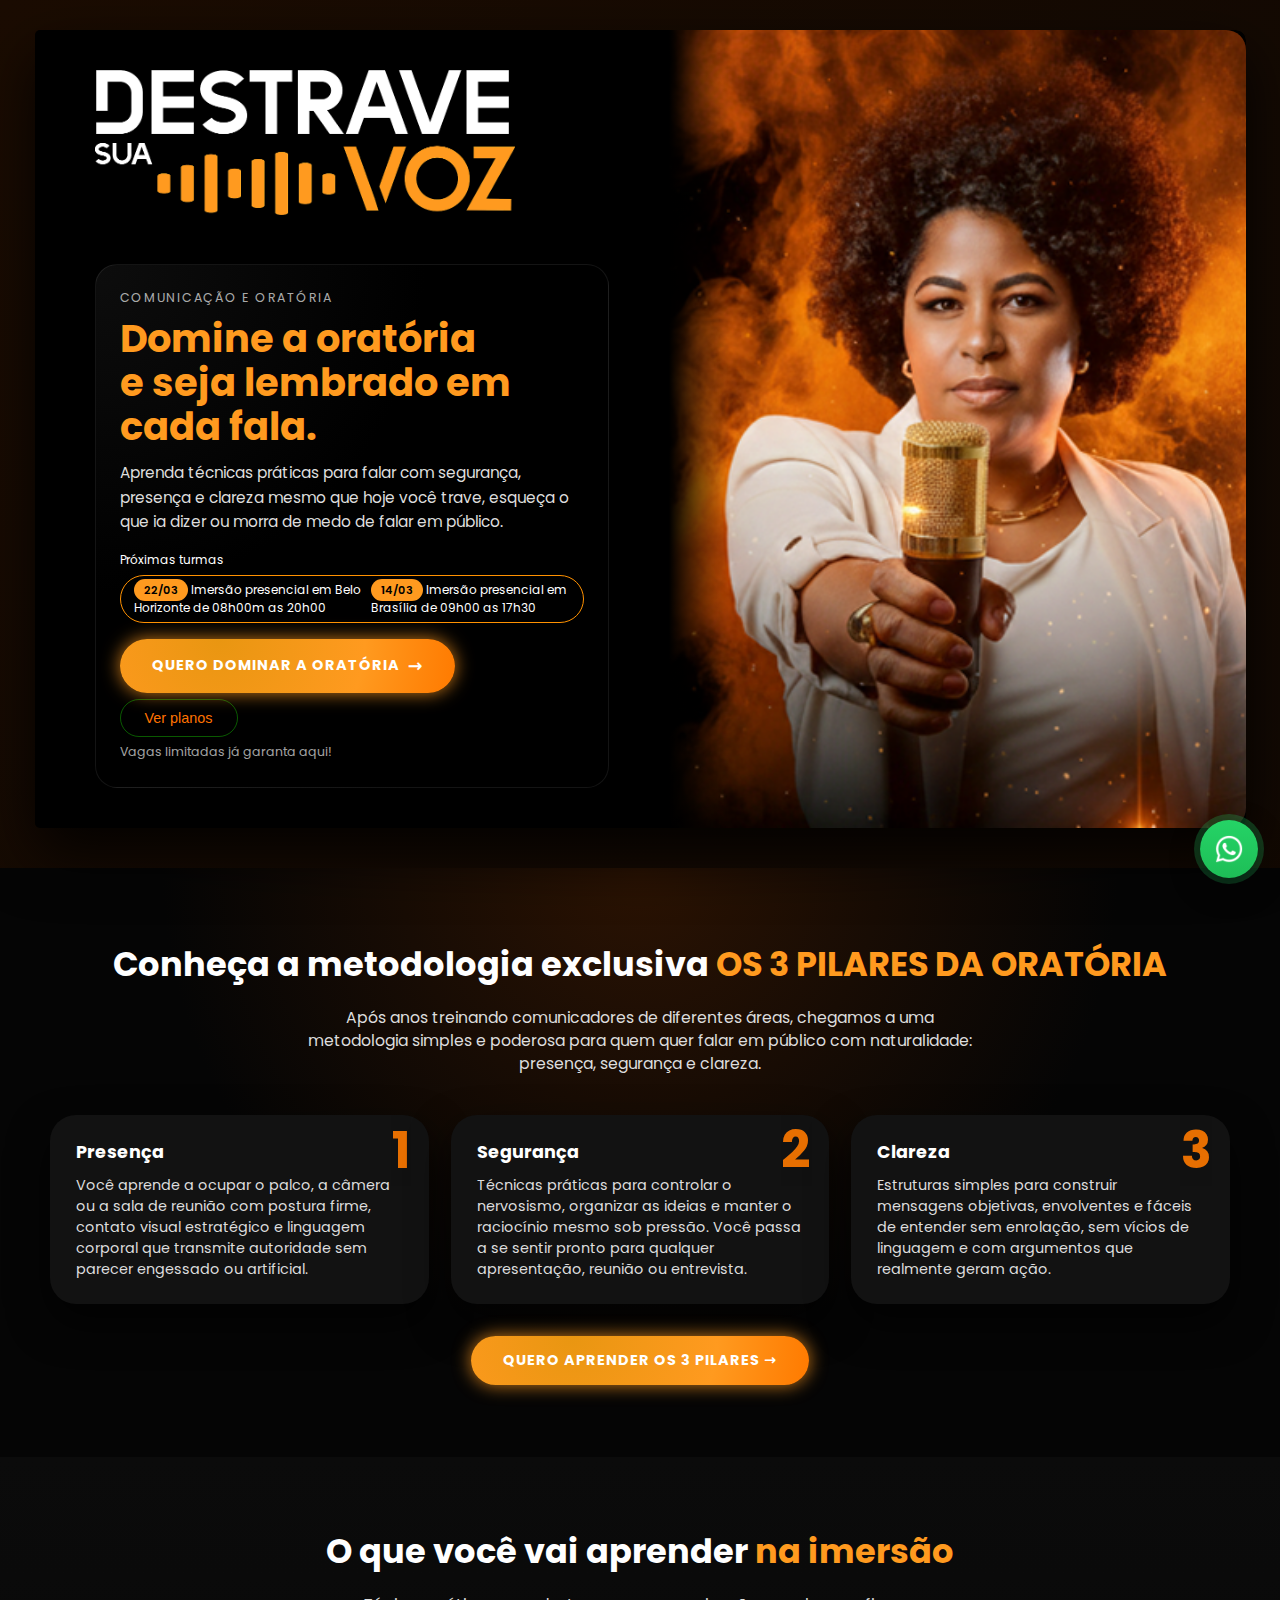
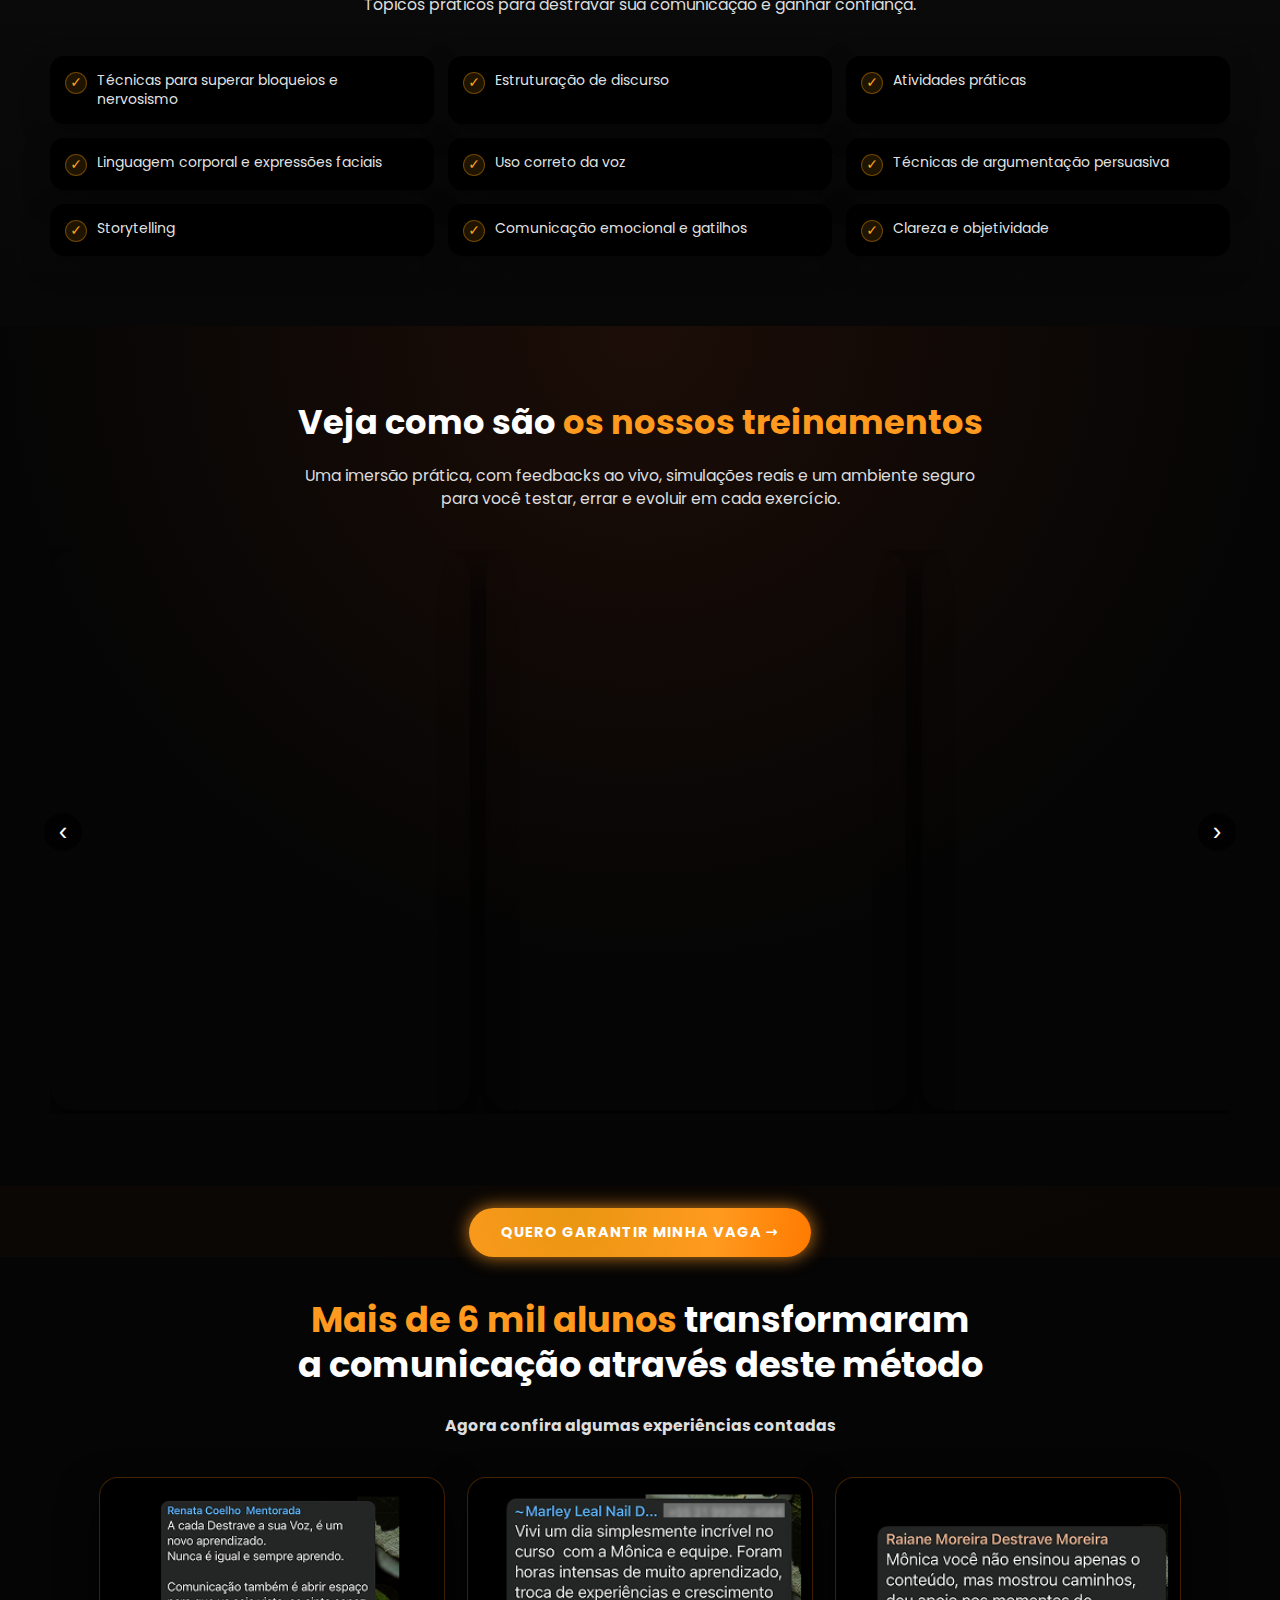
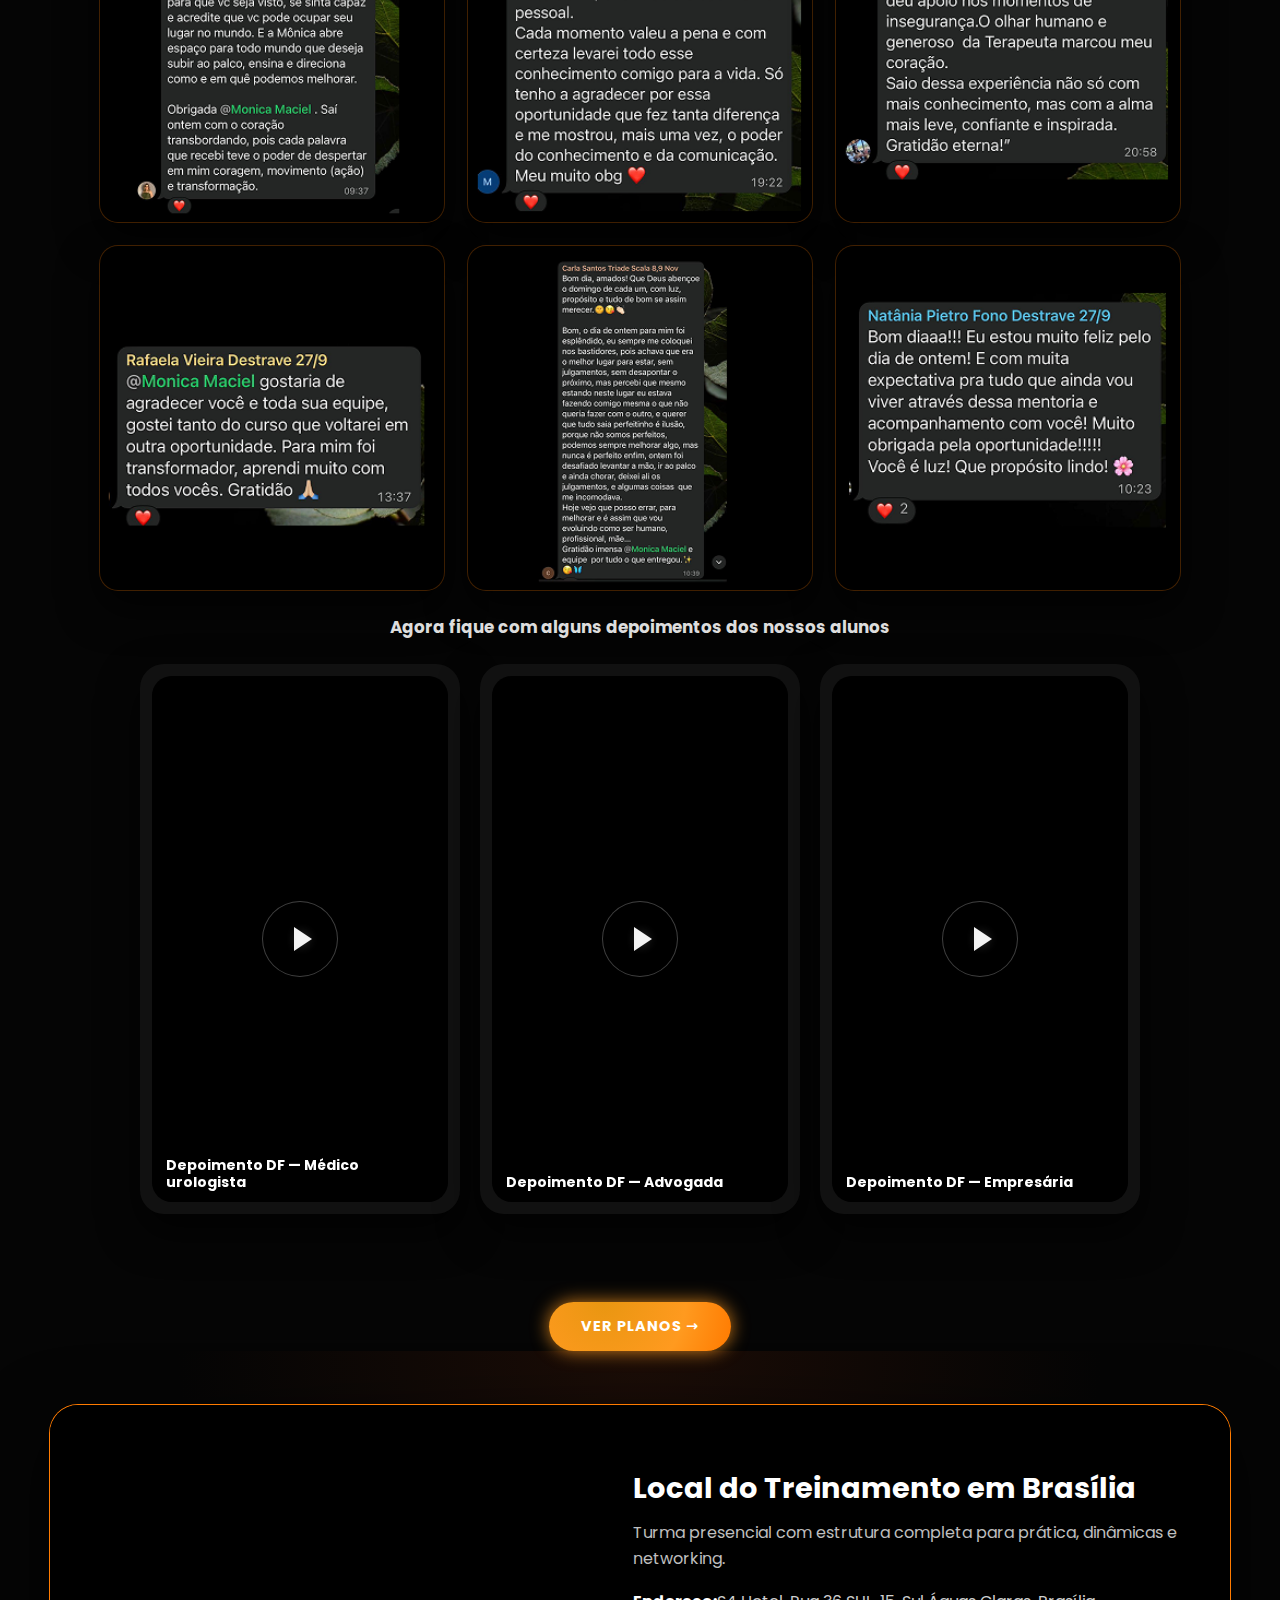
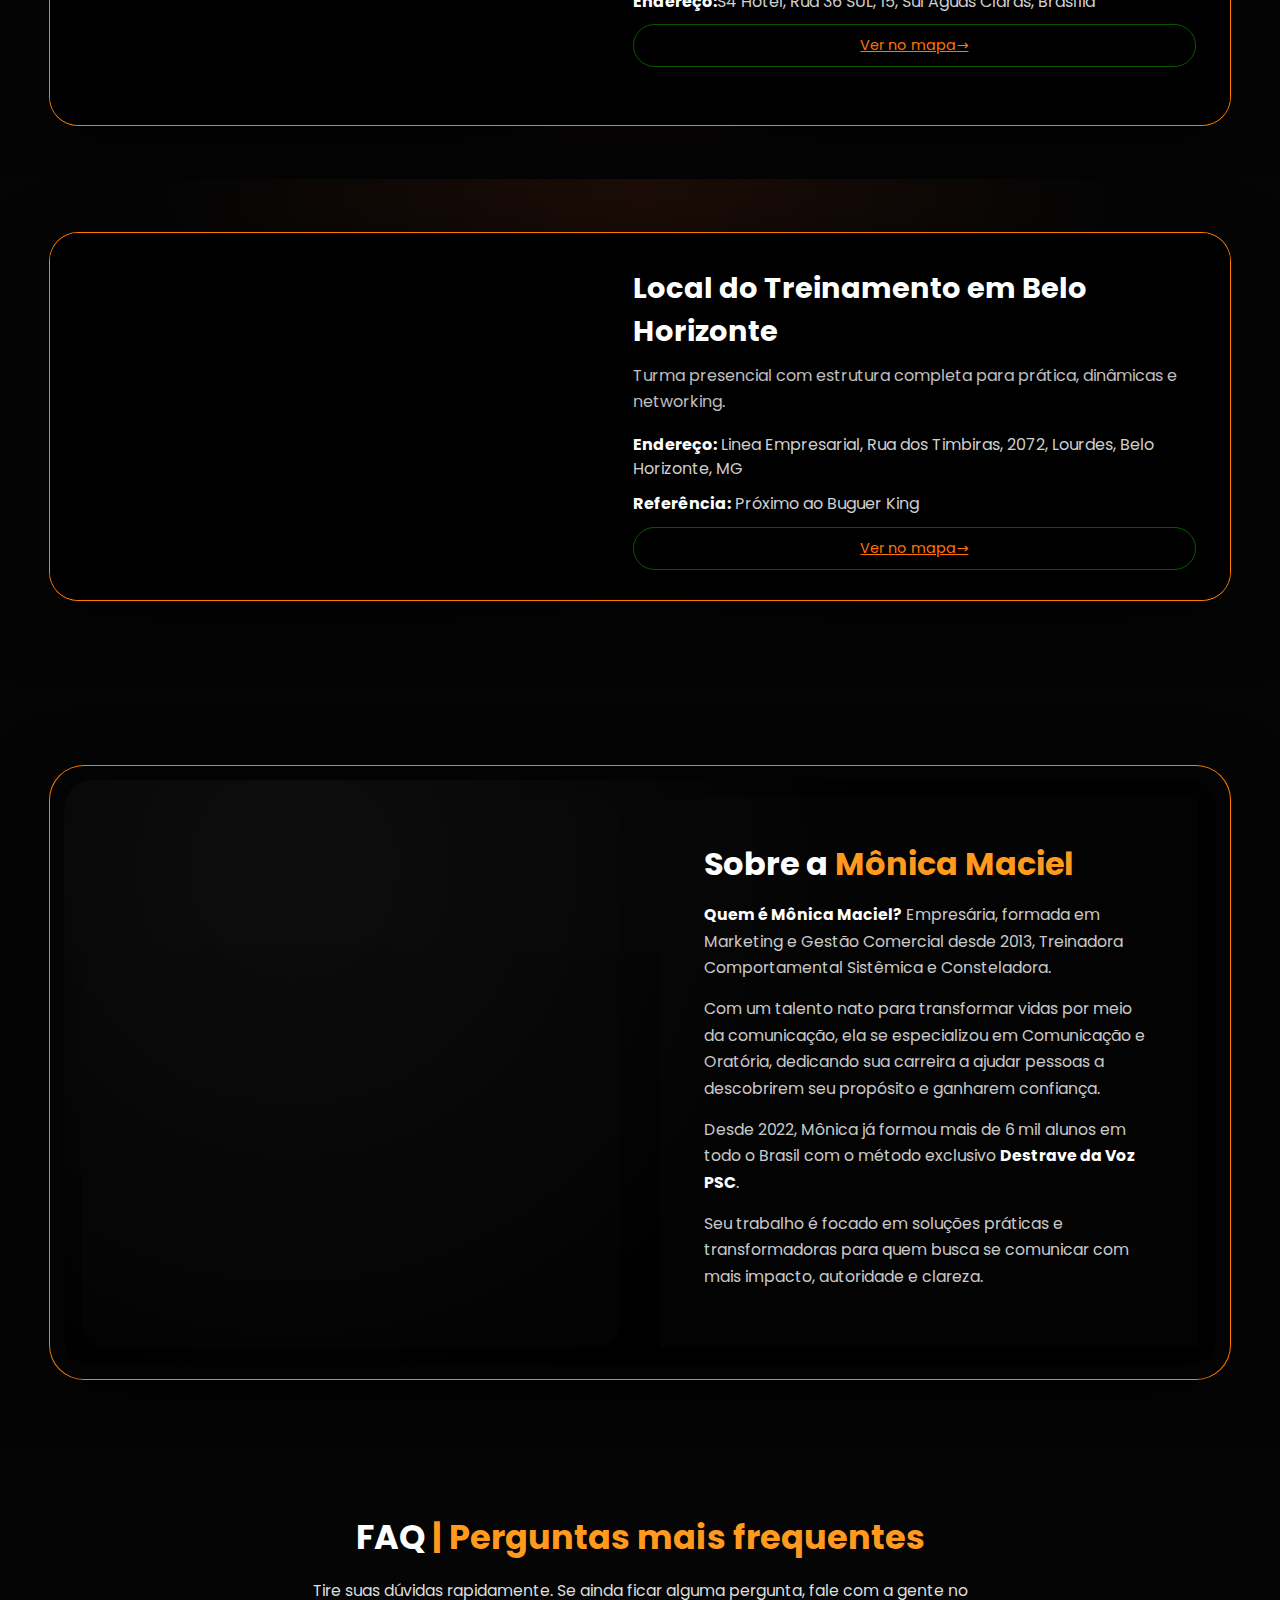
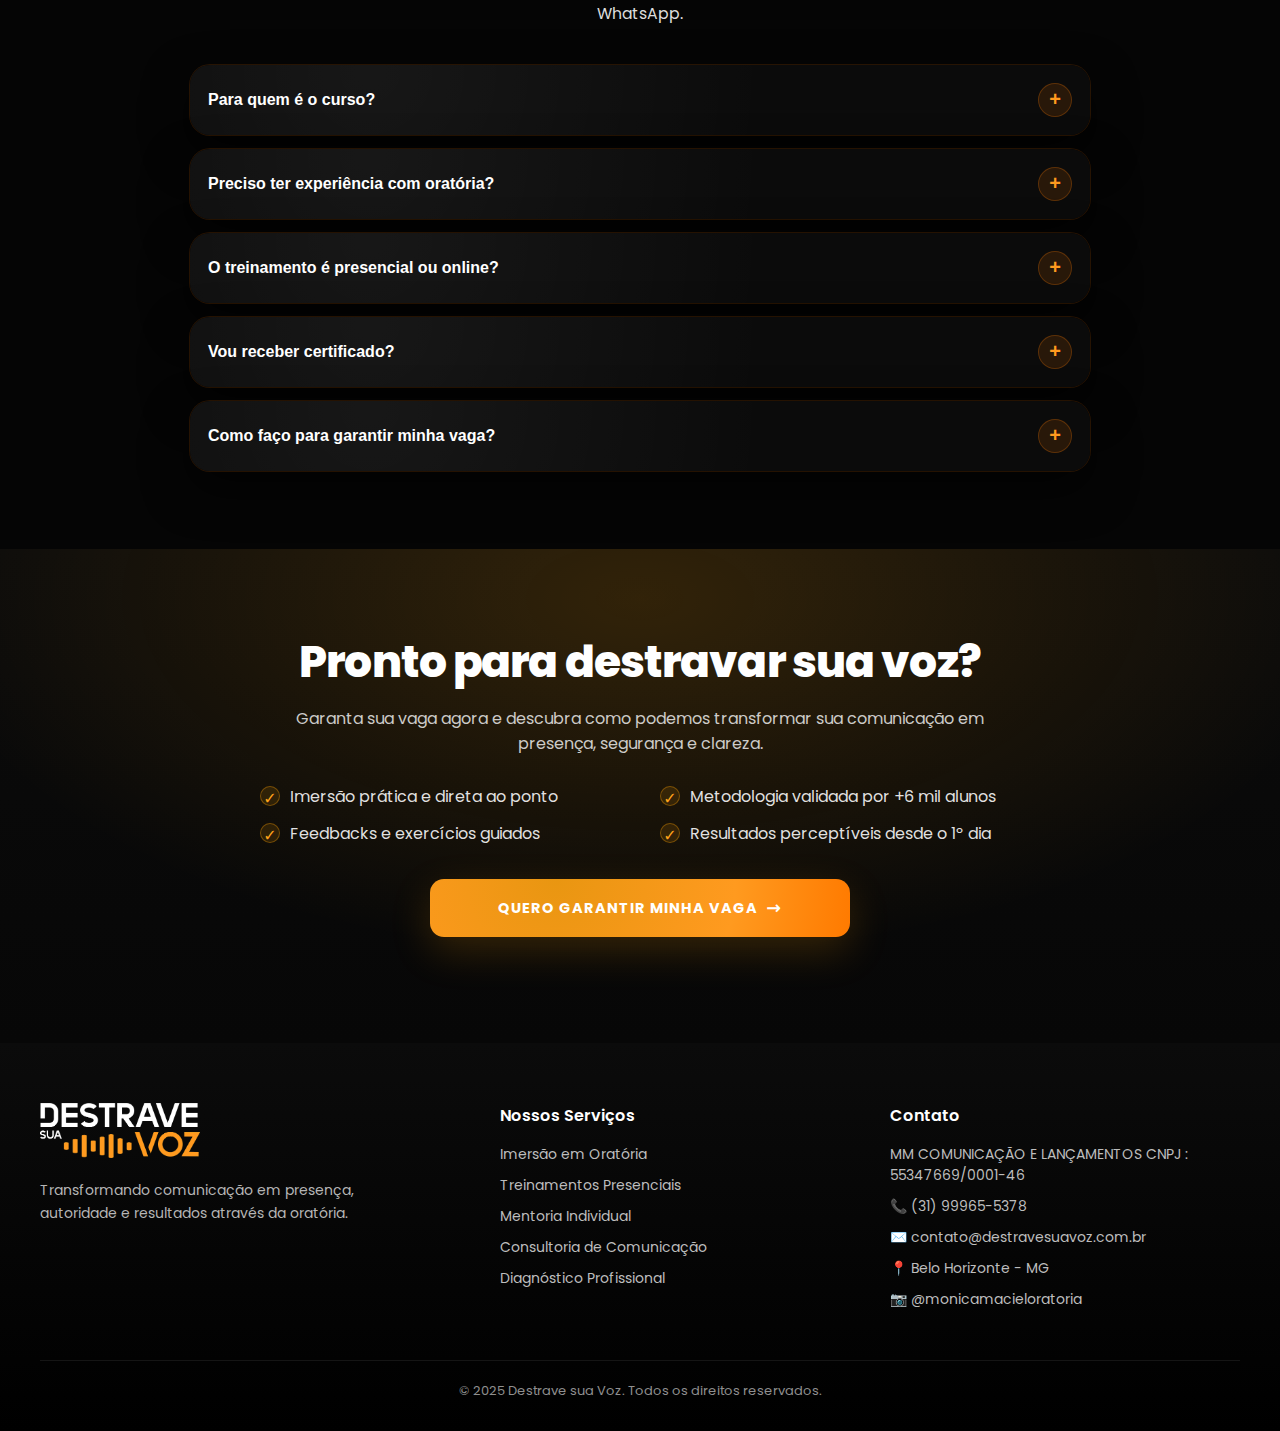
<file: index.html>
<!DOCTYPE html>
<html lang="pt-BR">
<head>
  <!-- Google Tag Manager -->
  <script>
    (function (w, d, s, l, i) {
      w[l] = w[l] || []; w[l].push({ 'gtm.start': new Date().getTime(), event: 'gtm.js' });
      var f = d.getElementsByTagName(s)[0],
        j = d.createElement(s),
        dl = l != 'dataLayer' ? '&l=' + l : '';
      j.async = true;
      j.src = 'https://www.googletagmanager.com/gtm.js?id=' + i + dl;
      f.parentNode.insertBefore(j, f);
    })(window, document, 'script', 'dataLayer', 'GTM-TZ8GTJV7');
  </script>
  <!-- End Google Tag Manager -->

  <meta charset="UTF-8" />
  <title>Destrave sua Voz - Imersão em Oratória</title>
  <meta name="viewport" content="width=device-width, initial-scale=1.0" />

  <!-- PERFORMANCE: pré-carrega a imagem LCP do Hero -->
<link rel="preload" as="image" href="img/monica-400.webp" type="image/webp" fetchpriority="high">

  <!-- Fonte -->
  <link rel="preconnect" href="https://fonts.googleapis.com">
  <link rel="preconnect" href="https://fonts.gstatic.com" crossorigin>
  <link href="https://fonts.googleapis.com/css2?family=Poppins:wght@400;700&display=swap" rel="stylesheet">

  <!-- FAVICON -->
  <link rel="icon" href="img/mm.webp" type="image/webp">
  <link rel="shortcut icon" href="img/mm.webp" type="image/webp">
  <link rel="apple-touch-icon" href="img/mm.webp">

  <link rel="stylesheet" href="styles.css" />
</head>

<body>
  <!-- Google Tag Manager (noscript) -->
  <noscript>
    <iframe src="https://www.googletagmanager.com/ns.html?id=GTM-TZ8GTJV7"
      height="0" width="0" style="display:none;visibility:hidden"></iframe>
  </noscript>
  <!-- End Google Tag Manager (noscript) -->

  <!-- HERO =================================================== -->
  <header class="hero">
  <div class="hero-grid">

    <!-- COLUNA ESQUERDA: TEXTO -->
    <div class="hero-inner">
      <div class="hero-logo">
        <img
          src="img/logo-320.webp"
          srcset="img/logo-320.webp 320w, img/logo-640.webp 640w"
          sizes="(max-width: 768px) 180px, 220px"
          alt="Destrave sua Voz"
          class="site-logo"
          width="220"
          height="80"
          decoding="async"
          fetchpriority="low"
        >
        <div class="sound-waves" aria-hidden="true">
          <span></span><span></span><span></span><span></span><span></span>
        </div>
      </div>

      <div class="hero-panel">
        <p class="hero-tagline">Comunicação e Oratória</p>

        <h1 class="hero-title">
          Domine a oratória<br>
          e seja lembrado em cada fala.
        </h1>

        <p class="hero-subtitle">
          Aprenda técnicas práticas para falar com segurança, presença e clareza
          mesmo que hoje você trave, esqueça o que ia dizer ou morra de medo de
          falar em público.
        </p>

        <div class="hero-bottom-row">

          <div class="hero-badge-wrapper">
            <span class="hero-badge-label">Próximas turmas</span>

            <div class="hero-badge hero-badge-stack">
              <div class="hero-badge-row">
                <span class="hero-badge-pill">22/03</span>
                <span>Imersão presencial em Belo Horizonte de 08h00m as 20h00</span>
              </div>

              <div class="hero-badge-row">
                <span class="hero-badge-pill">14/03</span>
                <span>Imersão presencial em Brasília de 09h00 as 17h30</span>
              </div>
            </div>
          </div>

          <div class="hero-cta-wrapper">
            <button class="btn-primary hero-cta" data-open-modal="cta">
              <span>Quero dominar a oratória</span>
              <span class="arrow">→</span>
            </button>

            <button class="btn-secondary hero-cta-secondary" type="button" id="btnVerPlanosHero">
              Ver planos
            </button>

            <p class="hero-trust">Vagas limitadas já garanta aqui!</p>
          </div>
        </div>
      </div>
    </div>

    <!-- COLUNA DIREITA: IMAGEM (LCP) -->
    <div class="hero-media">
      <picture>
        <source
          type="image/webp"
          srcset="img/monica-200.webp 200w, img/monica-400.webp 400w"
          sizes="(max-width: 768px) 92vw, 400px"
        >
        <img
          src="img/monica-400.webp"
          alt="Mônica Maciel"
          class="hero-img"
          width="400"
          height="500"
          loading="eager"
          decoding="async"
          fetchpriority="high"
        >
      </picture>
    </div>

  </div>
</header>

  <main>
    <!-- METODOLOGIA ========================================= -->
    <section class="section section-method">
      <div class="container">
        <h2 class="section-title">
          Conheça a metodologia exclusiva
          <span>OS 3 PILARES DA ORATÓRIA</span>
        </h2>
        <p class="section-subtitle">
          Após anos treinando comunicadores de diferentes áreas, chegamos a uma metodologia simples
          e poderosa para quem quer falar em público com naturalidade: presença, segurança e clareza.
        </p>

        <div class="method-grid">
          <article class="method-card">
            <div class="method-number">1</div>
            <h3>Presença</h3>
            <p>
              Você aprende a ocupar o palco, a câmera ou a sala de reunião com postura firme,
              contato visual estratégico e linguagem corporal que transmite autoridade sem parecer
              engessado ou artificial.
            </p>
          </article>

          <article class="method-card">
            <div class="method-number">2</div>
            <h3>Segurança</h3>
            <p>
              Técnicas práticas para controlar o nervosismo, organizar as ideias e manter o raciocínio
              mesmo sob pressão. Você passa a se sentir pronto para qualquer apresentação, reunião ou
              entrevista.
            </p>
          </article>

          <article class="method-card">
            <div class="method-number">3</div>
            <h3>Clareza</h3>
            <p>
              Estruturas simples para construir mensagens objetivas, envolventes e fáceis de entender
              sem enrolação, sem vícios de linguagem e com argumentos que realmente geram ação.
            </p>
          </article>
        </div>

        <div class="center">
          <button class="btn-primary" data-open-modal>
            Quero aprender os 3 pilares →
          </button>
        </div>
      </div>
    </section>

    <!-- FUNDAMENTOS -->
    <section class="section section-topics" id="conteudo">
      <div class="container">
        <h2 class="section-title">O que você vai aprender <span>na imersão</span></h2>
        <p class="section-subtitle">Tópicos práticos para destravar sua comunicação e ganhar confiança.</p>
    
        <div class="mini-cards-grid">
          <div class="mini-card"><span class="mini-icon">✓</span> Técnicas para superar bloqueios e nervosismo</div>
          <div class="mini-card"><span class="mini-icon">✓</span> Estruturação de discurso</div>
          <div class="mini-card"><span class="mini-icon">✓</span> Atividades práticas</div>
          <div class="mini-card"><span class="mini-icon">✓</span> Linguagem corporal e expressões faciais</div>
          <div class="mini-card"><span class="mini-icon">✓</span> Uso correto da voz</div>
          <div class="mini-card"><span class="mini-icon">✓</span> Técnicas de argumentação persuasiva</div>
          <div class="mini-card"><span class="mini-icon">✓</span> Storytelling</div>
          <div class="mini-card"><span class="mini-icon">✓</span> Comunicação emocional e gatilhos</div>
          <div class="mini-card"><span class="mini-icon">✓</span> Clareza e objetividade</div>
        </div>
      </div>
    </section>

    <!-- GALERIA / CARRETEL DE FOTOS ========================= -->
    <section class="section section-gallery" id="galeria">
      <div class="container">
        <h2 class="section-title">
          Veja como são <span>os nossos treinamentos</span>
        </h2>
        <p class="section-subtitle">
          Uma imersão prática, com feedbacks ao vivo, simulações reais e um ambiente seguro para você
          testar, errar e evoluir em cada exercício.
        </p>

        <div class="gallery-wrapper">
          <button class="gallery-arrow gallery-prev" id="galleryPrev" aria-label="Voltar imagens">‹</button>

          <div class="gallery-track" id="galleryTrack">
            <div class="gallery-item">
              <img src="img/treinamento1.webp" alt="Turma de imersão em oratória" loading="lazy" decoding="async">
            </div>
            <div class="gallery-item">
              <img src="img/treinamento2.webp" alt="Participantes apresentando no palco" loading="lazy" decoding="async">
            </div>
            <div class="gallery-item">
              <img src="img/treinamento3.webp" alt="Momento de feedback em grupo" loading="lazy" decoding="async">
            </div>
            <div class="gallery-item">
              <img src="img/treinamento4.webp" alt="Treinamento 4" loading="lazy" decoding="async">
            </div>
            <div class="gallery-item">
              <img src="img/treinamento5.webp" alt="Treinamento 5" loading="lazy" decoding="async">
            </div>
            <div class="gallery-item">
              <img src="img/treinamento6.webp" alt="Treinamento 2" loading="lazy" decoding="async">
            </div>
            <div class="gallery-item">
              <img src="img/treinamento7.jpg" alt="Treinamento 7" loading="lazy" decoding="async">
            </div>
          </div>

          <button class="gallery-arrow gallery-next" id="galleryNext" aria-label="Avançar imagens">›</button>
        </div>
      </div>
    </section>

    <div class="center proof-cta">
      <button class="btn-primary" data-open-modal>
        Quero garantir minha vaga →
      </button>
    </div>

    <!-- PROVA SOCIAL + EXPERIÊNCIAS ========================= -->
    <section class="section section-proof">
      <div class="container">
        <h2 class="proof-title">
          <span>Mais de 6 mil alunos</span> transformaram<br>
          a comunicação através deste método
        </h2>

        <h3 class="proof-cta-sub">
          <br>Agora confira algumas experiências contadas
        </h3>

        <!-- 6 QUADRADOS (imagens de depoimentos) -->
        <div class="experience-grid" aria-label="Experiências e depoimentos em imagens">
          <div class="experience-card">
            <img src="img/depo1.webp" alt="Depoimento em imagem 1" loading="lazy" decoding="async">
          </div>
          <div class="experience-card">
            <img src="img/depo2.webp" alt="Depoimento em imagem 2" loading="lazy" decoding="async">
          </div>
          <div class="experience-card">
            <img src="img/depo3.webp" alt="Depoimento em imagem 3" loading="lazy" decoding="async">
          </div>
          <div class="experience-card">
            <img src="img/depo4.webp" alt="Depoimento em imagem 4" loading="lazy" decoding="async">
          </div>
          <div class="experience-card">
            <img src="img/depo5.webp" alt="Depoimento em imagem 5" loading="lazy" decoding="async">
          </div>
          <div class="experience-card">
            <img src="img/depo6.webp" alt="Depoimento em imagem 6" loading="lazy" decoding="async">
          </div>
        </div>
      </div>
    </section>

    <!-- DEPOIMENTOS EM VÍDEO (SHORTS) ========================= -->
    <section class="section section-testimonials" id="depoimentos">
      <div class="container">
        <h3 class="section-subtitle testimonials-heading">
          Agora fique com alguns depoimentos dos nossos alunos
        </h3>

        <div class="testimonials-grid">
          <article class="testimonial-card">
            <div class="shorts-frame">
              <div class="yt-lite" data-id="Pp1wgGiL9Oc" data-label="Depoimento DF — Médico urologista"></div>
            </div>
          </article>

          <article class="testimonial-card">
            <div class="shorts-frame">
              <div class="yt-lite" data-id="plAeZXDzyX4" data-label="Depoimento DF — Advogada"></div>
            </div>
          </article>

          <article class="testimonial-card">
            <div class="shorts-frame">
              <div class="yt-lite" data-id="q24PMtKcyoA" data-label="Depoimento DF — Empresária"></div>
            </div>
          </article>
        </div>
      </div>
    </section>

    <div class="center plans-cta">
      <button class="btn-primary" id="btnVerPlanos">
        Ver planos →
      </button>
    </div>

    <!-- PLANOS ============================================== -->
    <section class="section section-plans hidden" id="planos" data-city="bh">
      <div class="container">
        <div class="plans-city-toggle" role="tablist" aria-label="Escolha a cidade">
  <button class="city-pill is-active" type="button" role="tab" aria-selected="true" data-plans-city="bh">
    <img src="img/card-bh.webp" alt="Belo Horizonte" width="475" height="247" decoding="async" loading="lazy">
  </button>

  <button class="city-pill" type="button" role="tab" aria-selected="false" data-plans-city="bsb">
    <img src="img/card-br.webp" alt="Brasília" width="475" height="247" decoding="async" loading="lazy">
  </button>
</div>

        <div class="plans-content is-hidden" id="plansContent">

<h2 class="section-title">
          Escolha o plano ideal para <span>destravar sua voz</span>
        </h2>
        <p class="section-subtitle">
          Todos os planos dão acesso à imersão completa de oratória. Você escolhe o formato que mais
          combina com o momento da sua carreira.
        </p>

        <div class="plans-grid">

          <article class="plan-card plan-prata">
            <h3>Silver</h3>
            <p class="plan-label">Para quem quer dar o primeiro passo</p>
            <ul class="plan-list">
              <li>Acesso ao evento</li>
              <li>Certificado</li>
            </ul>
            <p class="plan-price">R$ 147,00</p>
            <p class="plan-subprice">ou 12x de R$ 15,11</p>

            
<button class="btn-primary plan-buy-btn" type="button"
  data-open-modal="plan"
  data-plan="silver"
  data-checkout-bh="https://payfast.greenn.com.br/156875?batch=12203_UN1Akj"
  data-checkout-bsb="https://payfast.greenn.com.br/158548?batch=12468_96UOkC">
  Comprar →
</button>
          </article>

          <article class="plan-card plan-vip">
            <h3>VIP Único</h3>
            <p class="plan-label">Para quem quer uma experiência mais completa</p>
            <ul class="plan-list">
              <li>Acesso ao evento</li>
              <li>Material impresso</li>
              <li>Coffee break</li>
              <li>Certificado</li>
            </ul>
            <p class="plan-price">R$ 208,00</p>
            <p class="plan-subprice">ou 12x de R$ 21,39</p>

            
<button class="btn-primary plan-buy-btn" type="button"
  data-open-modal="plan"
  data-plan="vip_unico"
  data-checkout-bh="https://payfast.greenn.com.br/156875?batch=12206_nmlX4X"
  data-checkout-bsb="https://payfast.greenn.com.br/158548?batch=12469_l5ioA5">
  Comprar →
</button>
          </article>

          <article class="plan-card plan-ouro destaque">
            <div class="plan-tag">Mais escolhido</div>
            <h3>VIP Duplo</h3>
            <p class="plan-gold">Ideal para quem quer levar uma pessoa especial</p>
            <ul class="plan-list-gold">
              <ul class="plan-list">
                <li>2 Pessoas, incluso:</li>
                <li>Material Impresso</li>
                <li>Café</li>
                <li>Aula Bônus</li>
                <li>Certificado</li>
              </ul>
            </ul>
            <p class="plan-price">R$ 328,00</p>
            <p class="plan-subprice-gold">ou 12x de R$ 33,72</p>

            
<button class="btn-primary plan-buy-btn" type="button"
  data-open-modal="plan"
  data-plan="vip_duplo"
  data-checkout-bh="https://payfast.greenn.com.br/156875?batch=12204_K7UZxJ"
  data-checkout-bsb="https://payfast.greenn.com.br/158548?batch=12470_tbybJj">
  Comprar →
</button>
          </article>

          <article class="plan-card plan-diamante">
            <h3>Black</h3>
            <p class="plan-label">Para quem quer performance máxima</p>
            <ul class="plan-list">
              <li>Tudo do VIP Duplo</li>
              <li>1 Diagnóstico online c/Mônica</li>
              <li>Aula ao vivo em grupo online</li>
            </ul>
            <p class="plan-price">R$ 398,00</p>
            <p class="plan-subprice">12x de R$ 40,92</p>

            
<button class="btn-primary plan-buy-btn" type="button"
  data-open-modal="plan"
  data-plan="black"
  data-checkout-bh="https://payfast.greenn.com.br/156875?batch=12207_jX22lo"
  data-checkout-bsb="https://payfast.greenn.com.br/158548?batch=12471_hImr8G">
  Comprar →
</button>
          </article>
        </div>
      </div>
    </section>

    <!-- LOCAL BRASILIA =============================================== -->

     <section class="section section-location" id="endereco">
      <div class="container">
        <div class="location-card">
    
          <!-- TROCA: sai iframe do Google Maps e entra imagem -->
          <div class="location-photo">
            <img src="img/S4_hotel.webp"
              alt="Local do treinamento - Linea Empresarial, Rua dos Timbiras, 2072 - Lourdes, Belo Horizonte, MG"
              loading="lazy" decoding="async">
          </div>
    
          <div class="location-content">
            <h2 class="location-title">Local do Treinamento em Brasília</h2>
            <p class="location-subtitle">
              Turma presencial com estrutura completa para prática, dinâmicas e networking.
            </p>
    
            <div class="location-info">
              <p><strong>Endereço:</strong>S4 Hotel, Rua 36 SUL, 15, Sul Águas Claras, Brasília</p>
            </div>
    
            <a href="https://www.google.com/maps?q=Smart+4+R.+36+Sul+15+Aguás+Claras+Brasília+DF"
              target="_blank" class="btn-secondary" rel="noopener">
              Ver no mapa <span class="arrow">→</span>
            </a>
          </div>
    
        </div>
      </div>
    </section>
    
    <!-- LOCAL =============================================== -->
    <section class="section section-location" id="endereco">
      <div class="container">
        <div class="location-card">
    
          <!-- TROCA: sai iframe do Google Maps e entra imagem -->
          <div class="location-photo">
            <img src="img/linea.webp"
              alt="Local do treinamento - Linea Empresarial, Rua dos Timbiras, 2072 - Lourdes, Belo Horizonte, MG"
              loading="lazy" decoding="async">
          </div>
    
          <div class="location-content">
            <h2 class="location-title">Local do Treinamento em Belo Horizonte</h2>
            <p class="location-subtitle">
              Turma presencial com estrutura completa para prática, dinâmicas e networking.
            </p>
    
            <div class="location-info">
              <p><strong>Endereço:</strong> Linea Empresarial, Rua dos Timbiras, 2072, Lourdes, Belo Horizonte, MG</p>
              <p><strong>Referência:</strong> Próximo ao Buguer King</p>
            </div>
    
            <a href="https://www.google.com/maps?q=Linea+Empresarial+Rua+dos+Timbiras+2072+Lourdes+Belo+Horizonte+MG"
              target="_blank" class="btn-secondary" rel="noopener">
              Ver no mapa <span class="arrow">→</span>
            </a>
          </div>
    
        </div>
      </div>
    </section>

    <!-- SOBRE =============================================== -->
    <section class="section section-about">
      <div class="container">
        <div class="about-shell">
          <div class="about-surface">
            <div class="about-dual">
              <div class="about-card about-card-image">
                <img src="img/perfil.webp" alt="Mônica Maciel" loading="lazy" decoding="async">
              </div>

              <div class="about-card about-card-text">
                <h2>Sobre a <span>Mônica Maciel</span></h2>

                <p>
                  <strong>Quem é Mônica Maciel?</strong> Empresária, formada em Marketing
                  e Gestão Comercial desde 2013, Treinadora Comportamental Sistêmica
                  e Consteladora.
                </p>

                <p>
                  Com um talento nato para transformar vidas por meio da comunicação,
                  ela se especializou em Comunicação e Oratória, dedicando sua carreira
                  a ajudar pessoas a descobrirem seu propósito e ganharem confiança.
                </p>

                <p>
                  Desde 2022, Mônica já formou mais de 6 mil alunos em todo o Brasil com
                  o método exclusivo <strong>Destrave da Voz PSC</strong>.
                </p>

                <p>
                  Seu trabalho é focado em soluções práticas e transformadoras para
                  quem busca se comunicar com mais impacto, autoridade e clareza.
                </p>
              </div>
            </div>
          </div>
        </div>
      </div>
    </section>

    <!-- FAQ ==================================================== -->
    <section class="section section-faq" id="faq">
      <div class="container">
        <h2 class="section-title">FAQ <span>| Perguntas mais frequentes</span></h2>
        <p class="section-subtitle">
          Tire suas dúvidas rapidamente. Se ainda ficar alguma pergunta, fale com a gente no WhatsApp.
        </p>

        <div class="faq-list">
          <div class="faq-item">
            <button class="faq-question" type="button" aria-expanded="false">
              <span>Para quem é o curso?</span>
              <span class="faq-icon">+</span>
            </button>
            <div class="faq-answer">
              <p>
                Para qualquer pessoa que queira falar com mais presença, segurança e clareza
                em apresentações, reuniões, vídeos, entrevistas e palestras.
              </p>
            </div>
          </div>

          <div class="faq-item">
            <button class="faq-question" type="button" aria-expanded="false">
              <span>Preciso ter experiência com oratória?</span>
              <span class="faq-icon">+</span>
            </button>
            <div class="faq-answer">
              <p>
                Não. O método foi pensado para quem está começando do zero e também para quem já fala,
                mas quer elevar performance, persuasão e controle emocional.
              </p>
            </div>
          </div>

          <div class="faq-item">
            <button class="faq-question" type="button" aria-expanded="false">
              <span>O treinamento é presencial ou online?</span>
              <span class="faq-icon">+</span>
            </button>
            <div class="faq-answer">
              <p>
                Você pode escolher o formato conforme o plano. O presencial foca em prática intensiva,
                feedback e simulações reais.
              </p>
            </div>
          </div>

          <div class="faq-item">
            <button class="faq-question" type="button" aria-expanded="false">
              <span>Vou receber certificado?</span>
              <span class="faq-icon">+</span>
            </button>
            <div class="faq-answer">
              <p>
                Sim, ao final do treinamento você recebe certificado de participação e conclusão.
              </p>
            </div>
          </div>

          <div class="faq-item">
            <button class="faq-question" type="button" aria-expanded="false">
              <span>Como faço para garantir minha vaga?</span>
              <span class="faq-icon">+</span>
            </button>
            <div class="faq-answer">
              <p>
                Clique em “Quero dominar a oratória” e preencha seus dados. Nossa equipe entra em contato
                para confirmar e finalizar sua inscrição.
              </p>
            </div>
          </div>
        </div>
      </div>
    </section>

    <section class="section section-final-cta" id="final-cta">
  <div class="container">

    <h2 class="final-cta-title">Pronto para destravar sua voz?</h2>
    <p class="final-cta-subtitle">
      Garanta sua vaga agora e descubra como podemos transformar sua comunicação
      em presença, segurança e clareza.
    </p>

    <div class="final-cta-points">
      <ul class="final-cta-list">
        <li><span class="final-cta-check" aria-hidden="true">✓</span>Imersão prática e direta ao ponto</li>
        <li><span class="final-cta-check" aria-hidden="true">✓</span>Feedbacks e exercícios guiados</li>
      </ul>

      <ul class="final-cta-list">
        <li><span class="final-cta-check" aria-hidden="true">✓</span>Metodologia validada por +6 mil alunos</li>
        <li><span class="final-cta-check" aria-hidden="true">✓</span>Resultados perceptíveis desde o 1º dia</li>
      </ul>
    </div>

    <div class="final-cta-actions">
      <button class="btn-primary final-cta-btn" data-open-modal>
        <span>Quero garantir minha vaga</span>
        <span class="arrow">→</span>
      </button>
    </div>
    <!--
    <div class="final-cta-badges" aria-label="Garantias e benefícios">
      <div class="final-cta-badge"><span class="final-cta-dot" aria-hidden="true">✓</span>Sem compromisso</div>
      <div class="final-cta-badge"><span class="final-cta-dot" aria-hidden="true">✓</span>Vagas limitadas</div>
      <div class="final-cta-badge"><span class="final-cta-dot" aria-hidden="true">✓</span>Suporte dedicado</div>
    </div>
    -->
  </div>
</section>

    <!-- BOTÃO FLUTUANTE WHATSAPP -->
    <a href="https://wa.me/5531999655378" class="whatsapp-float" target="_blank" rel="noopener" aria-label="Falar no WhatsApp">
      <img src="img/wpp.png" alt="WhatsApp" width="28" height="28" decoding="async" loading="lazy">
    </a>
  </main>

  <!-- MODAL DE CAPTURA ====================================== -->

<!-- MODAL DE CAPTURA (ÚNICO) ====================================== -->
<div class="modal-overlay" id="leadModal" aria-hidden="true">
  <div class="modal" role="dialog" aria-modal="true" aria-label="Formulário de inscrição">
    <button class="modal-close" data-close-modal aria-label="Fechar formulário">&times;</button>

    <h2>Garanta sua vaga na imersão de oratória</h2>
    <p class="modal-subtitle">
      Preencha seus dados para receber as informações e entrar no grupo da sua cidade.
    </p>

    <form id="leadForm" novalidate>
      <div class="form-grid">

        <div class="form-group form-group-full">
          <label for="cidade">Cidade *</label>
          <select id="cidade" name="cidade" required>
            <option value="" selected disabled>Selecione a cidade</option>
            <option value="bh">Belo Horizonte</option>
            <option value="bsb">Brasília</option>
          </select>
        </div>

        <div class="form-group">
          <label for="nome">Nome completo *</label>
          <input type="text" id="nome" name="nome" required placeholder="Como você gostaria de ser chamado?">
        </div>

        <div class="form-group">
          <label for="email">E-mail *</label>
          <input type="email" id="email" name="email" required placeholder="seuemail@exemplo.com">
        </div>

        <div class="form-group">
          <label for="profissao">Profissão *</label>
          <input type="text" id="profissao" name="profissao" required placeholder="Ex.: Advogado, Gestor, Empreendedor">
        </div>

        <div class="form-group">
          <label for="whatsapp">Whatsapp *</label>
          <input type="tel" id="whatsapp" name="whatsapp" required placeholder="(DDD) 9 9999-9999">
        </div>
      </div>

      <button type="submit" class="btn-primary btn-full">
        Continuar →
      </button>

      <p class="form-feedback" id="formFeedback"></p>
    </form>
  </div>
</div>

  <footer class="site-footer">
    <div class="footer-container">
  
      <!-- COLUNA 1: LOGO + TEXTO -->
      <div class="footer-col footer-brand">
        <img src="img/logo-320.webp" alt="Destrave sua Voz" class="footer-logo">
        <p class="footer-description">
          Transformando comunicação em presença, autoridade e resultados através da oratória.
        </p>
      </div>
  
      <!-- COLUNA 2: LINKS / SERVIÇOS -->
      <div class="footer-col">
        <h4>Nossos Serviços</h4>
        <ul class="footer-links">
          <li>Imersão em Oratória</li>
          <li>Treinamentos Presenciais</li>
          <li>Mentoria Individual</li>
          <li>Consultoria de Comunicação</li>
          <li>Diagnóstico Profissional</li>
        </ul>
      </div>
  
      <!-- COLUNA 3: CONTATO -->
      <div class="footer-col">
        <h4>Contato</h4>
        <ul class="footer-contact">
          <li>MM COMUNICAÇÃO E LANÇAMENTOS
            CNPJ : 55347669/0001-46</li>
          <li>📞 (31) 99965-5378</li>
          <li>✉️ contato@destravesuavoz.com.br</li>
          <li>📍 Belo Horizonte - MG</li>
          <li>📷 @monicamacieloratoria</li>
        </ul>
      </div>
  
    </div>
  
    <!-- LINHA DIVISÓRIA -->
    <div class="footer-divider"></div>
  
    <!-- DIREITOS -->
    <div class="footer-bottom">
      © 2025 Destrave sua Voz. Todos os direitos reservados.
    </div>
  </footer>

  <script src="script.js" defer></script>
</body>
</html>
</file>
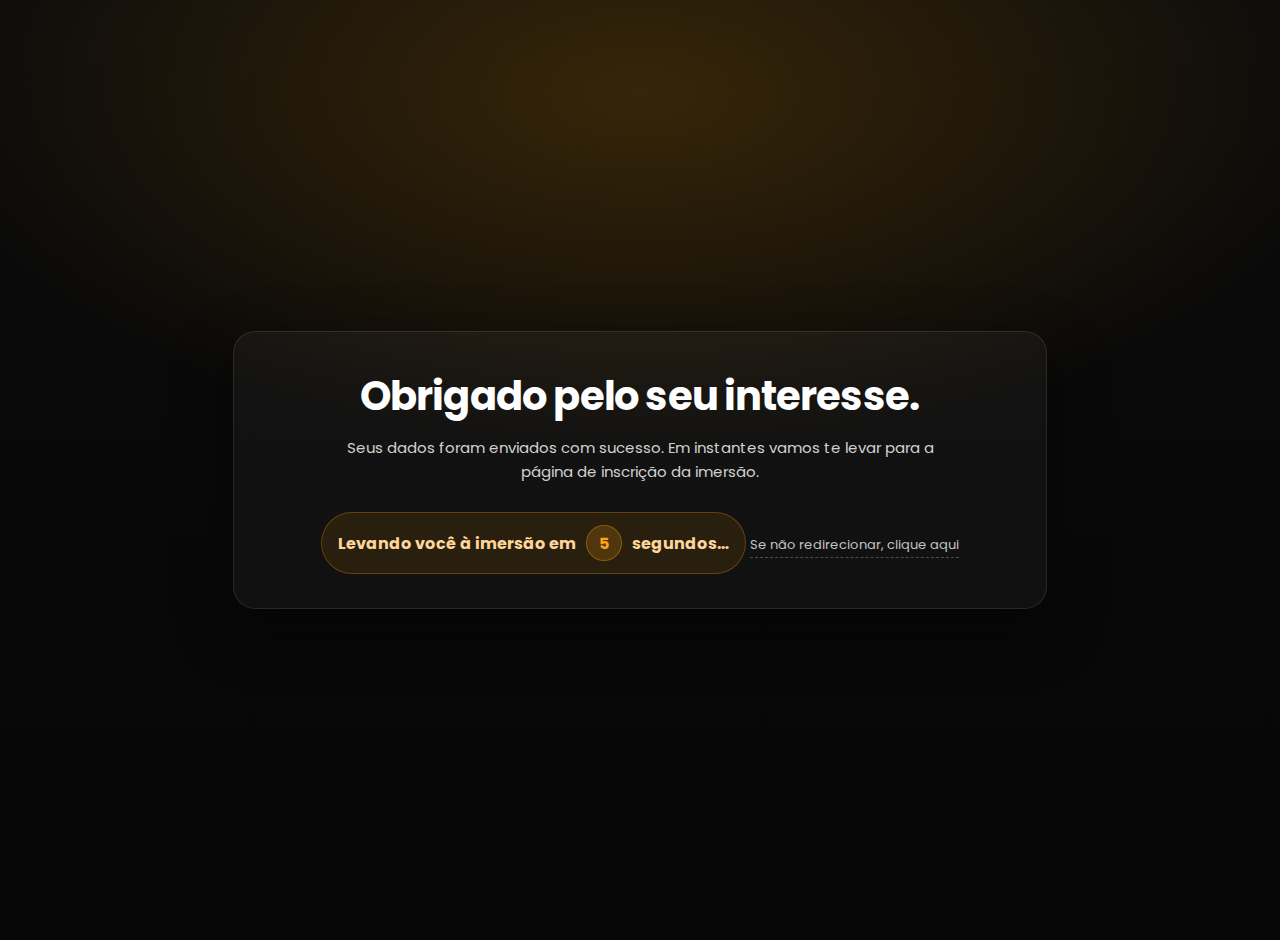
<file: obrigado.html>
<!doctype html>
<html lang="pt-BR">
<head>
  <meta charset="UTF-8" />
  <meta name="viewport" content="width=device-width, initial-scale=1.0" />
  <title>Obrigado pelo interesse — Destrave sua Voz</title>

  <link rel="preconnect" href="https://fonts.googleapis.com">
  <link rel="preconnect" href="https://fonts.gstatic.com" crossorigin>
  <link href="https://fonts.googleapis.com/css2?family=Poppins:wght@400;700&display=swap" rel="stylesheet">

  <style>
    body{
      margin:0;
      font-family: Poppins, system-ui, -apple-system, Segoe UI, Roboto, Arial, sans-serif;
      background: radial-gradient(1200px 600px at 50% 10%, rgba(255,161,0,.18), transparent 60%),
                  linear-gradient(180deg, #0b0b0b 0%, #060606 100%);
      color:#fff;
      min-height:100vh;
      display:grid;
      place-items:center;
      padding:20px;
    }
    .wrap{
      width:min(760px, 100%);
      border-radius: 22px;
      background: rgba(255,255,255,.04);
      border: 1px solid rgba(255,255,255,.10);
      box-shadow: 0 20px 60px rgba(0,0,0,.45);
      padding: 34px 26px;
      text-align:center;
    }
    h1{
      margin:0 0 10px;
      font-size: clamp(26px, 4vw, 40px);
      letter-spacing:-.02em;
    }
    p{
      margin:0 auto 18px;
      max-width: 620px;
      color: rgba(255,255,255,.82);
      line-height:1.6;
      font-size: 15px;
    }
    .counter{
      display:inline-flex;
      align-items:center;
      gap:10px;
      margin-top:10px;
      padding: 12px 16px;
      border-radius: 999px;
      background: rgba(255,161,0,.10);
      border: 1px solid rgba(255,161,0,.28);
      color: #ffd59a;
      font-weight: 700;
    }
    .num{
      width: 34px;
      height: 34px;
      border-radius: 999px;
      display:inline-grid;
      place-items:center;
      background: rgba(255,161,0,.18);
      border: 1px solid rgba(255,161,0,.35);
      color: #ffa31a;
      font-size: 16px;
    }
    .link{
      display:inline-block;
      margin-top: 18px;
      color: rgba(255,255,255,.75);
      font-size: 13px;
      text-decoration: none;
      border-bottom: 1px dashed rgba(255,255,255,.25);
      padding-bottom:2px;
    }
    .link:hover{ color:#fff; border-bottom-color: rgba(255,255,255,.5); }
  </style>
</head>
<body>
  <div class="wrap">
    <h1>Obrigado pelo seu interesse.</h1>
    <p>
      Seus dados foram enviados com sucesso. Em instantes vamos te levar para a página de inscrição da imersão.
    </p>

    <div class="counter" role="status" aria-live="polite">
      Levando você à imersão em <span class="num" id="count">5</span> segundos…
    </div>

    <a class="link" id="skipLink" href="#" rel="noopener">Se não redirecionar, clique aqui</a>
  </div>

  <script>
    // Pega o destino vindo do script.js: obrigado.html?to=...
    const params = new URLSearchParams(window.location.search);
    const to = params.get("to");

    // Se alguém abrir sem parâmetro, você pode colocar um fallback:
    const FALLBACK_GREEN = "COLE_AQUI_SEU_LINK_DO_GREEN";

    const GREEN_URL = (to && to.startsWith("http")) ? to : FALLBACK_GREEN;

    const skipLink = document.getElementById("skipLink");
    skipLink.href = GREEN_URL;

    let n = 5;
    const el = document.getElementById("count");
    el.textContent = n;

    const timer = setInterval(() => {
      n--;
      el.textContent = n;
      if (n <= 0) {
        clearInterval(timer);
        window.location.href = GREEN_URL;
      }
    }, 1000);
  </script>
</body>
</html>
</file>
<file: styles.css>
:root {
  --bg-main: #050505;
  --bg-card: #151515;
  --bg-card-soft: #1b1b1b;
  --text-primary: #ffffff;
  --text-black: #000000;
  --text-secondary: #dddddd;
  --accent: #ff9a1f;
  --accent-strong: #ff7a00;
  --accent-green: #00ff7f;
  --plan-prata: linear-gradient(180deg, #525252, #c0c0c0);
  --plan-ouro: linear-gradient(180deg, #c08732, #eeff00);
  --plan-diamante: linear-gradient(180deg, #1b1b1b, #111111);
  --radius-xl: 26px;
  --shadow-strong: 0 25px 60px rgba(0,0,0,0.85);
  --shadow-soft: 0 18px 40px rgba(0,0,0,0.7);
}

* {
  margin: 0;
  padding: 0;
  box-sizing: border-box;
}

body {
  font-family: "Poppins", system-ui, -apple-system, BlinkMacSystemFont, sans-serif;
  background: radial-gradient(circle at top left, #1b0c02 0, #050505 50%);
  color: var(--text-primary);
}

/* =========================================================
   UTILITÁRIOS / SEÇÕES
   ========================================================= */

.section {
  padding: 72px 16px;
}

.container {
  max-width: 1180px;
  margin: 0 auto;
}

.section-title {
  text-align: center;
  font-size: 2.1rem;
  font-weight: 700;
  margin-bottom: 16px;
}

.section-title span {
  color: var(--accent);
}

.section-subtitle {
  text-align: center;
  max-width: 680px;
  margin: 0 auto 40px;
  font-size: 0.98rem;
  color: var(--text-secondary);
}

.center {
  text-align: center;
  margin-top: 32px;
}

/* =========================================================
   BOTÕES
   ========================================================= */

.btn-primary {
  position: relative;
  display: inline-flex;
  align-items: center;
  justify-content: center;
  gap: 8px;
  padding: 14px 32px;
  border-radius: 999px;
  border: none;
  cursor: pointer;
  font-family: "Poppins", system-ui, -apple-system, BlinkMacSystemFont, sans-serif;
  font-size: 0.9rem;
  font-weight: 700;
  text-transform: uppercase;
  letter-spacing: 0.07em;
  color: #ffffff;
  background: radial-gradient(circle at 30% 0%, #e99611, #ff9a1f 60%, #ff7a00 100%);
  box-shadow: 0 0 18px rgba(255,154,31,0.8);
  transition:
    transform 0.2s ease,
    box-shadow 0.2s ease,
    filter 0.2s ease;
}

.btn-primary .arrow {
  font-size: 1.1rem;
  transform: translateX(0);
  transition: transform 0.2s ease;
}

.btn-primary:hover {
  transform: translateY(-2px) scale(1.03);
  box-shadow:
    0 0 10px rgba(255,154,31,0.9),
    0 0 15px rgba(255,154,31,1),
    0 0 25px rgba(255,154,31,1);
  filter: drop-shadow(0 0 15px rgba(255,154,31,0.9));
}

.btn-primary:hover .arrow {
  transform: translateX(4px);
}

.btn-primary:active {
  transform: translateY(0) scale(0.98);
}

.btn-secondary {
  display: inline-flex;
  align-items: center;
  justify-content: center;
  padding: 10px 24px;
  border-radius: 999px;
  border: 1px solid rgba(30, 255, 0, 0.35);
  background: transparent;
  color: var(--text-primary);
  font-size: 0.9rem;
  cursor: pointer;
  transition: background 0.2s ease, color 0.2s ease, border-color 0.2s ease;
}

.btn-secondary:hover {
  background: rgba(255,255,255,0.08);
  border-color: var(--accent);
  color: #ffffff;
}

.btn-full {
  width: 100%;
  justify-content: center;
}

/* =========================================================
   HERO
   ========================================================= */

.hero {
  width: 100%;
  max-width: 1211px;
  min-height: 569px;
  margin: 30px auto 40px;
  border-radius: 5px 10px 10px 5px;
  overflow: hidden;
  position: relative;
  background: #000;
  box-shadow: var(--shadow-strong);
}

.hero::before {
  content: "";
  position: absolute;
  inset: 0;
  background: radial-gradient(circle at 80% 20%, rgba(255,120,0,0.25), transparent 55%);
  z-index: -1;
}

/* layout em grid: texto + imagem */
.hero-grid {
  display: grid;
  grid-template-columns: minmax(0, 1.1fr) minmax(0, 1fr);
  align-items: stretch;
}

.hero-inner {
  display: flex;
  flex-direction: column;
  justify-content: center;
  padding: 40px 60px;
  gap: 24px;
  position: relative;
  z-index: 1;
}

/* Logo + ondas sonoras */
.hero-logo {
  position: relative;
  display: inline-block;
}

.hero-logo img {
  width: 420px;      /* 👈 tamanho ideal desktop */
  max-width: 100%;
  height: auto;
}

/* container das ondas */
.sound-waves {
  position: absolute;
  bottom: -10px;            /* posição vertical em relação à logo */
  left: 8px;                /* deslocamento horizontal */
  display: flex;
  gap: 4px;
  pointer-events: none;
  z-index: -1;
}


/* cada barrinha 
.sound-waves span {
  width: 6px;
  height: 18px;
  border-radius: 999px;
  background: linear-gradient(to top, #ff7a00, #ffb733);
  opacity: 0.9;
  animation: wave-bar 0.8s ease-in-out infinite;
  transform-origin: bottom center;
}
*/

/* variação entre as barras 
.sound-waves span:nth-child(2) { animation-delay: 0.1s; }
.sound-waves span:nth-child(3) { animation-delay: 0.2s; }
.sound-waves span:nth-child(4) { animation-delay: 0.3s; }
.sound-waves span:nth-child(5) { animation-delay: 0.4s; }
*/

@keyframes wave-bar {
  0%   { transform: scaleY(0.4); }
  50%  { transform: scaleY(1.3); }
  100% { transform: scaleY(0.4); }
}

/* coluna da imagem */
.hero-media {
  position: relative;
  border-top-right-radius: 20px;
  border-bottom-right-radius: 20px;
  overflow: hidden;
}

/* Curva suave na borda esquerda da foto */
.hero-media::after {
  content: "";
  position: absolute;
  top: 0;
  bottom: 0;
  left: 0;
  width: 60px; /* largura do fade sobre a borda esquerda da imagem */
  background: linear-gradient(
    to left,
    transparent 0%,
    #000000 100%
  );
  pointer-events: none;
}

.hero-img {
  width: 100%;
  height: 100%;
  object-fit: cover;
  display: block;
}


/* Painel principal do hero (área de texto) */
.hero-panel {
  margin-top: 18px;
  padding: 24px 24px 26px;
  border-radius: 22px;
  background: radial-gradient(circle at top left,
              rgba(255,255,255,0.05) 0,
              rgba(0,0,0,0.88) 45%,
              rgba(0,0,0,0.95) 100%);
  border: 1px solid rgba(255,255,255,0.08);
  box-shadow:
    0 22px 40px rgba(0,0,0,0.85),
    0 0 0 1px rgba(0,0,0,0.6);
}

/* Tagline superior */
.hero-tagline {
  font-size: 0.78rem;
  text-transform: uppercase;
  letter-spacing: 0.14em;
  color: rgba(255,255,255,0.68);
  margin-bottom: 10px;
}

/* Título principal */
.hero-title {
  font-size: 2.4rem;
  line-height: 1.15;
  font-weight: 700;
  color: var(--accent);
  margin-bottom: 12px;
}

/* Subtítulo */
.hero-subtitle {
  font-size: 0.96rem;
  line-height: 1.6;
  color: var(--text-secondary);
  max-width: 32rem;
  margin-bottom: 16px;
}

/* Lista de benefícios */
.hero-benefits {
  list-style: none;
  margin: 0 0 18px;
  padding: 0;
  font-size: 0.9rem;
  color: var(--text-secondary);
}

.hero-benefits li {
  position: relative;
  padding-left: 16px;
}

.hero-benefits li + li {
  margin-top: 6px;
}

.hero-benefits li::before {
  content: "";
  position: absolute;
  left: 0;
  top: 0.55em;
  width: 6px;
  height: 6px;
  border-radius: 999px;
  background: var(--accent);
}

/* Linha inferior: badge + CTA */
.hero-bottom-row {
  display: flex;
  align-items: flex-end;
  justify-content: space-between;
  gap: 16px;
  flex-wrap: wrap;
}

.hero-badge-wrapper {
  display: flex;
  flex-direction: column;
  gap: 6px;
}

.hero-badge-label {
  font-size: 0.75rem;
  color: rgb(255, 255, 255);
}

/* Badge (data/local) menor */
.hero-badge {
  display: inline-flex;
  align-items: center;
  gap: 8px;
  padding: 5px 13px;
  border-radius: 999px;
  background: rgba(0,0,0,0.75);
  border: 1px solid rgb(255, 145, 0);
  font-size: 0.75rem;
  color: #ffffff;
}

.hero-badge-pill {
  background: #ff9a1f;
  color: #000000;
  border-radius: 999px;
  padding: 3px 10px;
  font-weight: 600;
  font-size: 0.7rem;
}

.hero-cta-wrapper {
  display: flex;
  flex-direction: column;
  align-items: flex-start;
  gap: 6px;
}

.hero-trust {
  font-size: 0.78rem;
  color: rgba(255,255,255,0.65);
}

/* =========================================================
   METODOLOGIA (3 CARDS)
   ========================================================= */

.section-method {
  background: radial-gradient(circle at top, #2b1303 0, #050505 55%);
}

.method-grid {
  display: grid;
  grid-template-columns: repeat(3, minmax(0, 1fr));
  gap: 22px;
}

.method-card {
  position: relative;
  background: #121212;
  border-radius: var(--radius-xl);
  padding: 24px 24px 24px 26px;
  overflow: hidden;
  box-shadow: var(--shadow-soft);
}

.method-card h3 {
  font-size: 1.1rem;
  margin-bottom: 10px;
}

.method-card p {
  font-size: 0.9rem;
  color: var(--text-secondary);
}

/* número no canto superior direito */
.method-number {
  position: absolute;
  top: 10px;
  right: 18px;
  font-size: 3.2rem;
  font-weight: 700;
  color: var(--accent-strong);
  opacity: 0.9;
  line-height: 1;
}

/* ============== MINI CARDS (CONTEÚDO) ============== */
.section-topics{
  padding: 70px 20px;
  background: linear-gradient(180deg, #0b0b0b 0%, #070707 100%);
}

.mini-cards-grid{
  margin-top: 26px;
  display: grid;
  grid-template-columns: repeat(3, minmax(0, 1fr));
  gap: 14px;
}

.mini-card{
  display: flex;
  align-items: flex-start;
  gap: 10px;
  padding: 14px 14px;
  border-radius: 14px;
  background: rgb(0, 0, 0);
  border: 1px solid rgb(0, 0, 0);
  color: rgba(255,255,255,.9);
  line-height: 1.35;
  font-size: 14px;
  box-shadow: 0 10px 30px rgba(0,0,0,.25);
}

.mini-icon{
  width: 22px;
  height: 22px;
  min-width: 22px;
  display: inline-grid;
  place-items: center;
  border-radius: 999px;
  background: rgba(255,161,0,.12);
  border: 1px solid rgba(255,161,0,.35);
  color: #ffa31a;
  font-weight: 900;
  transform: translateY(1px);
}

.mini-card:hover{
  border-color: rgba(255,161,0,.28);
  transform: translateY(-1px);
  transition: .18s ease;
}

/* Responsivo */
@media (max-width: 980px){
  .mini-cards-grid{ grid-template-columns: repeat(2, minmax(0, 1fr)); }
}

@media (max-width: 560px){
  .mini-cards-grid{ grid-template-columns: 1fr; }
  .mini-card{ font-size: 14px; }
}



/* ================================================
   SOBRE O PROFESSOR — ESTILO PREMIUM
   ================================================ */
.section-about {
  background: #050505;
}

.about-shell {
  border-radius: 34px;
  padding: 14px; /* cria “margem” interna igual ao exemplo */
  background: radial-gradient(circle at 10% 10%, rgba(0, 0, 0, 0.06), rgba(0, 0, 0, 0) 60%),
              rgba(0, 0, 0, 0.25);
  box-shadow:
    0 0 0 1px rgb(255, 123, 0),
    0 20px 70px rgba(0,0,0,0.75);
}

/* card principal (fundo escuro com borda elegante) */
.about-surface {
  border-radius: 28px;
  background: radial-gradient(circle at 20% 15%, rgba(255,255,255,0.05), transparent 55%),
              linear-gradient(180deg, rgba(0, 0, 0, 0.55), rgba(0,0,0,0.92));
  box-shadow:
    inset 0 0 0 1px rgba(0, 0, 0, 0.1);
  padding: 18px;
}

/* 2 cards colados */
.about-dual {
  display: grid;
  grid-template-columns: 1fr 1fr;
  align-items: stretch; /* 🔥 importante */
  gap: 40px;
}

/* cards internos */
.about-card {
  background: rgba(10,10,10,0.25);
  min-height: 520px;
}

/* remove radius interno para ficar colado */
.about-card-image {
  border-top-right-radius: 0;
  border-bottom-right-radius: 0;
}

.about-card-text {
  border-top-left-radius: 0;
  border-bottom-left-radius: 0;
  padding: 42px 44px;
  display: flex;
  flex-direction: column;
  justify-content: center;
}

/* FOTO com “moldura” e radius grande (igual exemplo) */
.about-card-image {
  position: relative;
  width: 100%;
  height: 100%;
  min-height: 420px; /* garante altura visual */
  overflow: hidden;
  border-radius: 22px;
}

.about-card-image img {
  width: 100%;
  height: 100%;
  object-fit: cover;      /* 🔥 ESSENCIAL */
  object-position: center;
  display: block;
}

/* Texto estilo exemplo */
.about-card-text h2 {
  font-size: 2rem;
  margin-bottom: 14px;
  font-weight: 700;
  color: #ffffff;
}

.about-card-text h2 span {
  color: var(--accent);
}

.about-card-text p {
  font-size: 0.98rem;
  line-height: 1.7;
  color: rgba(255,255,255,0.80);
  margin-bottom: 14px;
}

.about-card-text strong {
  color: #ffffff;
  font-weight: 700;
}

/* =========================================================
   RESPONSIVO
   ========================================================= */

@media (max-width: 900px) {
  .about-dual {
    grid-template-columns: 1fr;
  }

  .about-card {
    min-height: auto;
  }

  .about-card-image {
    padding: 14px;
  }

  .about-card-image img {
    max-height: 380px;
    border-radius: 34px;
  }

  .about-card-text {
    padding: 28px 22px 32px;
  }
}

/* =========================================================
   GALERIA / CARRETEL
   ========================================================= */

.section-gallery {
  background: radial-gradient(circle at top, #1c0d07 0, #050505 60%);
}

.gallery-wrapper {
  position: relative;
  margin-top: 12px;
}

.gallery-track {
  display: flex;
  gap: 16px;
  overflow-x: auto;
  scroll-behavior: smooth;
  scroll-snap-type: x mandatory;
  padding-bottom: 4px;
}

.gallery-track::-webkit-scrollbar {
  height: 6px;
}

.gallery-track::-webkit-scrollbar-thumb {
  background: rgba(255,255,255,0.24);
  border-radius: 999px;
}

.gallery-item {
  min-width: min(420px, 100%);
  scroll-snap-align: center;
}

.gallery-item img {
  width: 100%;
  border-radius: 24px;
  display: block;
  box-shadow: var(--shadow-soft);
}

.gallery-arrow {
  position: absolute;
  top: 50%;
  transform: translateY(-50%);
  width: 38px;
  height: 38px;
  border-radius: 999px;
  border: none;
  background: rgba(0,0,0,0.7);
  color: #ffffff;
  font-size: 1.6rem;
  display: flex;
  align-items: center;
  justify-content: center;
  cursor: pointer;
  z-index: 2;
  transition: background 0.2s ease, transform 0.2s ease;
}

.gallery-arrow:hover {
  background: rgba(0,0,0,0.9);
  transform: translateY(-50%) scale(1.05);
}

.gallery-prev {
  left: -6px;
}

.gallery-next {
  right: -6px;
}

/* ================================
   PROVA SOCIAL — 5 MIL ALUNOS
   ================================ */

.section-proof {
  padding: 60px 16px 20px;
  background: #050505;
}

.proof-title {
  text-align: center;
  font-size: 2.2rem;
  font-weight: 700;
  line-height: 1.3;
}

.proof-title span {
  color: var(--accent);
}

/* Ajuste extra para afastar do "Sobre a Mônica" */
.section-about {
  margin-top: 40px;
}



/* =========================================================
   PROVA SOCIAL / DEPOIMENTOS
   ========================================================= */

.section-proof {
  background: #050505;
  padding-top: 40px;
  padding-bottom: 24px;
}

.section-proof .section-title {
  max-width: 920px;
  margin: 0 auto;
  font-size: 2rem;
  line-height: 1.3;
}

.section-proof .section-title span {
  color: var(--accent);
}

.section-testimonials {
  background: #050505;
  padding-top: 0;
  padding-bottom: 56px;
}

.testimonials-heading {
  font-size: 1.05rem;
  margin-bottom: 24px;
}

.testimonials-grid {
  display: grid;
  grid-template-columns: repeat(3, minmax(0, 1fr));
  gap: 20px;
  max-width: 1000px;
  margin: 0 auto;
}

.testimonial-card {
  background: #111;
  border-radius: 24px;
  padding: 12px;
  box-shadow: var(--shadow-soft);
}

/* wrapper em proporção 9:16 (Shorts) */
.shorts-frame {
  position: relative;
  width: 100%;
  padding-top: 177.78%; /* 16/9 invertido para vídeo vertical */
  border-radius: 20px;
  overflow: hidden;
  background: #000;
}

.shorts-frame iframe {
  position: absolute;
  inset: 0;
  width: 100%;
  height: 100%;
  border: 0;
}

.shorts-frame{
  padding-top: 0 !important;
  aspect-ratio: 9 / 16;
}

.shorts-frame .yt-lite{
  position: absolute;
  inset: 0;
  width: 100%;
  height: 100%;
}



/* =========================================================
   PLANOS
   ========================================================= */

.section-plans {
  background: #050505;
}

.plans-grid {
  display: grid;
  grid-template-columns: repeat(3, minmax(0, 1fr));
  gap: 24px;
  margin-top: 26px;
}

.plan-card {
  position: relative;
  border-radius: 30px;
  padding: 24px 22px 26px;
  background: #121212;
  box-shadow: var(--shadow-soft);
}

.plan-card h3 {
  font-size: 1.3rem;
  margin-bottom: 4px;
}

.plan-label {
  font-size: 0.86rem;
  color: var(--text-secondary);
  margin-bottom: 14px;
}

.plan-gold{
  font-size: 0.86rem;
  color: var(--text-black);
  margin-bottom: 14px;
}

.plan-list {
  list-style: none;
  font-size: 0.89rem;
  color: var(--text-secondary);
  margin-bottom: 18px;
}

.plan-list-gold {
  list-style: none;
  font-size: 0.89rem;
  color: var(--text-black);
  margin-bottom: 18px;
}

.plan-list li + li {
  margin-top: 6px;
}

.plan-price {
  font-size: 1.4rem;
  font-weight: 700;
  margin-bottom: 2px;
}

.plan-subprice {
  font-size: 0.82rem;
  color: var(--text-secondary);
  margin-bottom: 14px;
}

.plan-subprice-gold {
  font-size: 0.82rem;
  color: var(--text-black);
  margin-bottom: 14px;
}

.hidden { display: none; }

.section-plans.show {
  display: block;
  animation: fadeUp .5s ease forwards;
}

@keyframes fadeUp {
  from { opacity: 0; transform: translateY(18px); }
  to   { opacity: 1; transform: translateY(0); }
}

/* fundos específicos */
.plan-prata {
  background:
    linear-gradient(135deg, rgb(99, 99, 99), transparent 40%),
    #141414;
  border: 1px solid rgb(196, 196, 196);
}

.plan-ouro{
  position:relative;
  border-radius:26px;
  overflow:hidden;

  /* Base + metal */
  background:
    /* vinheta (profundidade) */
    radial-gradient(140% 120% at 50% 0%, rgba(255,255,255,.28) 0%, rgba(255,255,255,0) 55%),
    radial-gradient(120% 120% at 50% 110%, rgba(120,70,0,.35) 0%, rgba(0,0,0,0) 55%),

    /* faixas metálicas (escovado) */
    linear-gradient(105deg,
      rgba(255,255,255,.42) 0%,
      rgba(255,255,255,0) 10%,
      rgba(255,255,255,.18) 22%,
      rgba(255,255,255,0) 34%,
      rgba(255,255,255,.22) 46%,
      rgba(255,255,255,0) 60%,
      rgba(255,255,255,.14) 74%,
      rgba(255,255,255,0) 88%,
      rgba(255,255,255,.30) 100%
    ),

    /* cor do ouro (menos laranja, mais gold) */
    linear-gradient(180deg,
      #fff1a8 0%,
      #ffd24a 18%,
      #ffbf1a 42%,
      #f3a800 70%,
      #b97800 100%
    );

  border: 2px solid rgba(255, 206, 64, 0.95);

  box-shadow:
    0 0 0 1px rgba(255, 214, 90, .45),
    0 18px 45px rgba(0,0,0,.65),
    0 26px 80px rgba(255, 180, 30, .22);

  color:#111;
}

/* brilho interno (separar do fundo) */
.plan-ouro::before{
  content:"";
  position:absolute;
  inset:0;
  border-radius:inherit;
  pointer-events:none;
  box-shadow:
    inset 0 0 0 1px rgba(255,255,255,.25),
    inset 0 -22px 40px rgba(0,0,0,.25);
  opacity:.95;
}

.plan-diamante {
  background:
    linear-gradient(135deg, rgb(0, 0, 0), transparent 45%),
    #0b131a;
  border: 1px solid rgb(34, 34, 34);
}

.plan-card .plan-btn {
  width: 100%;
  justify-content: center;
}

/* destaque plano ouro */
.destaque {
  transform: translateY(-10px);
}

.destaque .plan-price {
  color: var(--text-black);
}

.plan-tag {
  position: absolute;
  top: 14px;
  right: 16px;
  font-size: 0.75rem;
  text-transform: uppercase;
  letter-spacing: 0.08em;
  padding: 4px 10px;
  border-radius: 999px;
  color: #fff;
  background: rgba(0,0,0,0.75);
  border: 1px solid rgba(0, 0, 0, 0.4);
}


/* =========================================================
   ENDEREÇO / LOCAL
   ========================================================= */

.section-location {
  background: radial-gradient(circle at top, #1c0d07 0, #050505 60%);
  padding-top: 54px;
  padding-bottom: 54px;
}

.location-card {
  display: grid;
  grid-template-columns: 1fr 1.15fr;
  gap: 0;
  border-radius: 28px;
  overflow: hidden;
  background: radial-gradient(circle at 20% 15%, rgba(0, 0, 0, 0.05), transparent 55%),
              linear-gradient(180deg, rgb(0, 0, 0), rgba(0,0,0,0.92));
  box-shadow:
    0 0 0 1px rgb(255, 123, 0),
    0 22px 70px rgba(0,0,0,0.75);
}

.location-photo img {
  width: 100%;
  height: 100%;
  min-height: 320px;
  object-fit: cover;
  display: block;
}

.location-content {
  padding: 34px 34px 30px;
  display: flex;
  flex-direction: column;
  justify-content: center;
}

.location-title {
  font-size: 1.8rem;
  margin-bottom: 10px;
}

.location-subtitle {
  color: rgba(255,255,255,0.75);
  line-height: 1.6;
  margin-bottom: 18px;
}

.location-info p {
  color: rgba(255,255,255,0.82);
  margin-bottom: 10px;
  line-height: 1.55;
}

.location-info strong {
  color: #fff;
}

.btn-secondary {
  color: #ff7300;
}

@media (max-width: 900px) {
  .location-card {
    grid-template-columns: 1fr;
  }
}

/* ================= FINAL CTA ================= */
.section-final-cta{
  padding: 80px 20px;
  background: radial-gradient(1200px 600px at 50% 10%, rgba(255,161,0,.16), transparent 60%),
              linear-gradient(180deg, #0b0b0b 0%, #070707 100%);
}

.final-cta-title{
  text-align: center;
  font-size: clamp(28px, 4vw, 44px);
  font-weight: 800;
  letter-spacing: -0.02em;
  color: #fff;
  margin: 0 0 12px;
}

.final-cta-subtitle{
  text-align: center;
  max-width: 720px;
  margin: 0 auto 28px;
  color: rgba(255,255,255,.78);
  line-height: 1.6;
}

.final-cta-points{
  display: grid;
  grid-template-columns: 1fr 1fr;
  gap: 22px 40px;
  max-width: 760px;
  margin: 0 auto 34px;
}

.final-cta-list{
  list-style: none;
  padding: 0;
  margin: 0;
  display: grid;
  gap: 14px;
}

.final-cta-list li{
  display: flex;
  gap: 10px;
  align-items: flex-start;
  color: rgba(255,255,255,.88);
  line-height: 1.45;
}

.final-cta-check{
  width: 20px;
  height: 20px;
  min-width: 20px;
  display: inline-grid;
  place-items: center;
  border-radius: 999px;
  font-family: "Poppins", system-ui, -apple-system, BlinkMacSystemFont, sans-serif;
  background: rgba(255,161,0,.12);
  border: 1px solid rgba(255,161,0,.35);
  color: #ffa31a;
  font-weight: 800;
  transform: translateY(1px);
}

.final-cta-actions{
  display: flex;
  justify-content: center;
  margin-bottom: 26px;
}

.final-cta-btn{
  padding: 16px 22px;
  min-width: min(420px, 92vw);
  border-radius: 14px;
  box-shadow: 0 14px 40px rgba(255,161,0,.18);
}

.final-cta-badges{
  display: flex;
  flex-wrap: wrap;
  justify-content: center;
  gap: 14px 18px;
  color: rgba(255,255,255,.78);
  font-size: 14px;
}

.final-cta-badge{
  display: inline-flex;
  align-items: center;
  gap: 8px;
  padding: 10px 14px;
  border-radius: 999px;
  background: rgba(255,255,255,.04);
  border: 1px solid rgba(255,255,255,.08);
}

.final-cta-dot{
  width: 18px;
  height: 18px;
  display: inline-grid;
  place-items: center;
  border-radius: 999px;
  background: rgba(255,255,255,.06);
  border: 1px solid rgba(255,255,255,.10);
  color: #fff;
  font-weight: 800;
}

/* Responsivo */
@media (max-width: 820px){
  .final-cta-points{
    grid-template-columns: 1fr;
    gap: 14px;
  }
}

/* =========================================================
   FAQ
   ========================================================= */

.section-faq {
  background: #050505;
  padding-top: 62px;
  padding-bottom: 78px;
}

.faq-list {
  max-width: 900px;
  margin: 0 auto;
  display: flex;
  flex-direction: column;
  gap: 14px;
}

.faq-item {
  border-radius: 20px;
  overflow: hidden;
  background: radial-gradient(circle at 20% 10%, rgba(255,255,255,0.05), transparent 55%),
              rgba(12,12,12,0.92);
  box-shadow:
    0 0 0 1px rgba(255,122,0,0.14),
    0 18px 45px rgba(0,0,0,0.65);
}

.faq-question {
  width: 100%;
  display: flex;
  align-items: center;
  justify-content: space-between;
  gap: 12px;
  padding: 18px 18px;
  border: none;
  cursor: pointer;
  background: transparent;
  color: #fff;
  text-align: left;
  font-weight: 700;
  font-size: 1rem;
}

.faq-icon {
  width: 34px;
  height: 34px;
  border-radius: 999px;
  display: inline-flex;
  align-items: center;
  justify-content: center;
  background: rgba(255,122,0,0.12);
  border: 1px solid rgba(255,122,0,0.25);
  color: var(--accent);
  font-size: 1.25rem;
  flex: 0 0 auto;
}

.faq-answer {
  height: 0;
  overflow: hidden;
  transition: height 0.28s ease;
  will-change: height;
}



.faq-answer p {
  padding: 0 18px 18px;
  color: rgba(255,255,255,0.78);
  line-height: 1.65;
}

/* estado aberto */
.faq-item.is-open .faq-answer {
  max-height: 240px;
}

.faq-item.is-open .faq-icon {
  background: rgba(255,122,0,0.20);
  border-color: rgba(255,122,0,0.45);
}

/* ================= FOOTER ================= */
.site-footer {
  background: linear-gradient(180deg, #0b0b0b 0%, #000 100%);
  padding: 60px 20px 30px;
  color: #cfcfcf;
}

.footer-container {
  max-width: 1200px;
  margin: 0 auto;
  display: grid;
  grid-template-columns: 1.2fr 1fr 1fr;
  gap: 40px;
}

.footer-col h4 {
  color: #fff;
  font-size: 16px;
  margin-bottom: 16px;
  font-weight: 600;
}

.footer-brand {
  max-width: 360px;
}

.footer-logo {
  width: 160px;
  margin-bottom: 14px;
}

.footer-description {
  font-size: 14px;
  line-height: 1.6;
  color: #b5b5b5;
}

.footer-links,
.footer-contact {
  list-style: none;
  padding: 0;
  margin: 0;
}

.footer-links li,
.footer-contact li {
  font-size: 14px;
  margin-bottom: 10px;
  color: #bdbdbd;
}

.footer-links li:hover,
.footer-contact li:hover {
  color: #ffa31a;
}

.footer-divider {
  max-width: 1200px;
  height: 1px;
  background: rgba(255, 255, 255, 0.08);
  margin: 40px auto 20px;
}

.footer-bottom {
  text-align: center;
  font-size: 13px;
  color: #8f8f8f;
}

/* ================= FOOTER RESPONSIVO ================= */
@media (max-width: 900px) {
  .footer-container {
    grid-template-columns: 1fr;
    text-align: center;
  }

  .footer-brand {
    margin: 0 auto;
  }

  .footer-logo {
    margin: 0 auto 14px;
  }
}

/* =========================================================
   MODAL
   ========================================================= */

.modal-overlay {
  position: fixed;
  inset: 0;
  background: rgba(0,0,0,0.7);
  backdrop-filter: blur(6px);
  display: flex;
  align-items: center;
  justify-content: center;
  padding: 16px;
  opacity: 0;
  pointer-events: none;
  transition: opacity 0.2s ease;
  z-index: 1000;
}

.modal-overlay.is-open {
  opacity: 1;
  pointer-events: auto;
}

.modal {
  width: 100%;
  max-width: 580px;
  background: #111111;
  border-radius: 24px;
  padding: 26px 26px 24px;
  position: relative;
  box-shadow: var(--shadow-strong);
  border: 1px solid rgba(255,255,255,0.1);
}

.modal h2 {
  font-size: 1.4rem;
  margin-bottom: 8px;
}

.modal-subtitle {
  font-size: 0.9rem;
  color: var(--text-secondary);
  margin-bottom: 20px;
}

.modal-close {
  position: absolute;
  top: 14px;
  right: 16px;
  width: 30px;
  height: 30px;
  border-radius: 999px;
  border: none;
  background: rgba(0,0,0,0.7);
  color: #ffffff;
  font-size: 1.2rem;
  cursor: pointer;
}

.form-grid {
  display: grid;
  grid-template-columns: repeat(2, minmax(0, 1fr));
  gap: 14px 18px;
  margin-bottom: 18px;
}

.form-group {
  display: flex;
  flex-direction: column;
  gap: 6px;
}

.form-group label {
  font-size: 0.82rem;
}

.form-group input {
  background: #191919;
  border-radius: 12px;
  border: 1px solid rgba(255,255,255,0.12);
  padding: 9px 11px;
  color: var(--text-primary);
  font-size: 0.9rem;
  outline: none;
  transition: border-color 0.15s ease, box-shadow 0.15s ease;
}

.form-group input::placeholder {
  color: rgba(255,255,255,0.4);
}

.form-group input:focus {
  border-color: var(--accent);
  box-shadow: 0 0 0 1px rgba(255,154,31,0.5);
}

.form-feedback {
  font-size: 0.84rem;
  margin-top: 10px;
  min-height: 18px;
}

.form-feedback.ok {
  color: var(--accent-green);
}
.form-feedback.error {
  color: #ff4d4d;
}

/* =========================================================
   PATCH – CTA PROVA SOCIAL + EXPERIÊNCIAS (6 QUADRADOS)
   Cole este bloco no FINAL do styles.css
   ========================================================= */

/* Ajuste fino: evita "buraco" grande quando usar .center em áreas novas */
.section-proof .center,
.section-plans .center {
  margin-top: 22px; /* reduz um pouco (antes era 32px global) */
}

/* CTA – Prova Social */
.proof-cta {
  margin-top: 22px;
  text-align: center;
}

.proof-cta-sub {
  margin-top: 12px;
  font-size: 0.95rem;
  color: rgba(255,255,255,0.75);
  line-height: 1.6;
  text-align: center;
  max-width: 680px;
  margin: 0 auto 40px;
  font-size: 0.98rem;
  color: var(--text-secondary);
}

/* =========================================================
   EXPERIÊNCIAS – QUADRADOS PERFEITOS (IGUAL AO MOCK)
   ========================================================= */

.experience-grid {
  display: grid;
  grid-template-columns: repeat(3, 1fr);
  gap: 24px;
  max-width: 1080px;
  margin: 24px auto 0;
}

/* Quadrado EXATO */
.experience-card {
  width: 100%;
  aspect-ratio: 1 / 1;          /* QUADRADO */
  border-radius: 18px;
  overflow: hidden;
  background: #000;
  box-shadow:
    0 0 0 1px rgba(255,122,0,0.25),
    0 18px 40px rgba(0,0,0,0.75);
  display: flex;
  align-items: center;
  justify-content: center;
}

/* Imagem bem comportada dentro do quadrado */
.experience-card img {
  width: 100%;
  height: 100%;
  object-fit: cover;            /* preenche como print */
  object-position: center;
  display: block;
}

/* =========================================================
   RESPONSIVO
   ========================================================= */

/* Tablet */
@media (max-width: 960px) {
  .experience-grid {
    grid-template-columns: repeat(2, 1fr);
    gap: 20px;
  }
}

/* Mobile */
@media (max-width: 600px) {
  .experience-grid {
    grid-template-columns: 1fr;
    gap: 18px;
  }
}
/* =========================================================
   BOTÃO FLUTUANTE WHATSAPP
   ========================================================= */

.whatsapp-float {
  position: fixed;
  right: 22px;
  bottom: 22px;
  width: 58px;
  height: 58px;
  border-radius: 50%;
  background: linear-gradient(180deg, #25d366, #1ebe57);
  box-shadow:
    0 10px 30px rgba(0, 0, 0, 0.4),
    0 0 0 6px rgba(37, 211, 102, 0.25);
  display: flex;
  align-items: center;
  justify-content: center;
  z-index: 9999;
  transition: transform 0.25s ease, box-shadow 0.25s ease;
}

.whatsapp-float img {
  width: 28px;
  height: 28px;
}

.whatsapp-float:hover {
  transform: translateY(-3px) scale(1.05);
  box-shadow:
    0 14px 40px rgba(0, 0, 0, 0.55),
    0 0 0 10px rgba(37, 211, 102, 0.35);
}

/* Mobile */
@media (max-width: 720px) {
  .whatsapp-float {
    width: 54px;
    height: 54px;
    right: 16px;
    bottom: 16px;
  }

  .whatsapp-float img {
    width: 26px;
    height: 26px;
  }
}

/* =========================================================
   MAPA – LOCAL DO TREINAMENTO
   ========================================================= */

.location-map {
  width: 100%;
  height: 100%;
  min-height: 320px;
  position: relative;
}

.location-map iframe {
  width: 100%;
  height: 100%;
  min-height: 320px;
  border: none;
  display: block;
  filter: grayscale(10%) contrast(1.05) brightness(0.95);
}

/* Responsivo */
@media (max-width: 900px) {
  .location-map,
  .location-map iframe {
    min-height: 300px;
  }
}

/* LITE YOUTUBE - Card Shorts (9:16) */
.yt-lite{
  position: relative;
  width: 100%;
  aspect-ratio: 9 / 16;
  border-radius: 22px;
  overflow: hidden;
  background: #000 center / cover no-repeat;
  cursor: pointer;
  box-shadow: 0 14px 40px rgba(0,0,0,0.45);
  transform: translateZ(0);
}

.yt-lite::before{
  content:"";
  position:absolute;
  inset:0;
  background: linear-gradient(180deg, rgba(0,0,0,0.10) 0%, rgba(0,0,0,0.75) 90%);
  pointer-events:none;
}

.yt-lite::after{
  content:"";
  position:absolute;
  left:50%;
  top:50%;
  transform:translate(-50%,-50%);
  width:68px;
  height:68px;
  border-radius:999px;
  background: rgba(0,0,0,0.55);
  border: 1px solid rgba(255,255,255,0.25);
  backdrop-filter: blur(6px);
  pointer-events:none;
}

.yt-lite .yt-play{
  position:absolute;
  left:50%;
  top:50%;
  transform:translate(-50%,-50%);
  width:22px;
  height:22px;
  margin-left:2px;
  pointer-events:none;
  fill:#fff;
  opacity:0.95;
}

.yt-lite .yt-label{
  position:absolute;
  left:14px;
  right:14px;
  bottom:12px;
  z-index:2;
  color:#fff;
  font-weight:700;
  font-size:14px;
  line-height:1.2;
  text-shadow: 0 10px 22px rgba(0,0,0,0.55);
}

/* Quando o vídeo estiver ativo */
.yt-lite.is-playing::before,
.yt-lite.is-playing::after,
.yt-lite.is-playing .yt-play,
.yt-lite.is-playing .yt-label {
  display: none !important;
}

/* ============ PLAY (overlay) ============ */
.yt-lite{
  position: relative;
}

/* círculo do play */
.yt-lite::after{
  content:"";
  position:absolute;
  left:50%;
  top:50%;
  transform:translate(-50%,-50%);
  width:74px;
  height:74px;
  border-radius:999px;
  background: rgba(0,0,0,0.55);
  border: 1px solid rgba(255,255,255,0.25);
  backdrop-filter: blur(6px);
  z-index: 3;
  pointer-events:none;
}

/* triângulo do play */
.yt-lite::before{
  content:"";
  position:absolute;
  left:50%;
  top:50%;
  transform:translate(-50%,-50%);
  width:0;
  height:0;
  border-left:18px solid #fff;
  border-top:12px solid transparent;
  border-bottom:12px solid transparent;
  margin-left:3px;
  z-index: 4;
  opacity: 0.95;
  pointer-events:none;
}

/* hover suave */
.yt-lite:hover::after{
  transform: translate(-50%,-50%) scale(1.04);
}

/* pulse opcional (fica muito bom) */
@media (prefers-reduced-motion: no-preference){
  .yt-lite::after{
    animation: ytPulse 1.8s ease-in-out infinite;
  }
  @keyframes ytPulse{
    0%,100%{ box-shadow: 0 0 0 0 rgba(255,255,255,0.18); }
    50%{ box-shadow: 0 0 0 14px rgba(255,255,255,0.00); }
  }
}

/* quando estiver tocando, some tudo do overlay */
.yt-lite.is-playing::before,
.yt-lite.is-playing::after{
  display:none !important;
}

/* =========================================================
   RESPONSIVO
   ========================================================= */

@media (max-width: 960px) {
  .hero {
    margin: 16px auto 30px;
  }

  .hero-grid {
    grid-template-columns: 1fr;
  }

  .hero-media {
    order: -1;
    height: 320px;
  }

  .hero-inner {
    padding: 24px 20px 30px;
    max-width: 100%;
  }

  .hero-title {
    font-size: 2.1rem;
  }

  .method-grid,
  .plans-grid,
  .testimonials-grid {
    grid-template-columns: repeat(2, minmax(0, 1fr));
  }

  .about-grid {
    grid-template-columns: minmax(0, 1fr);
  }
}



@media (max-width: 720px) {
  .hero {
    border-radius: 18px;
  }

  .hero-media {
    height: 340px;
  }

  .hero-img-desktop {
    display: none;
  }

  .hero-img-mobile {
    display: block;
  }

  .hero-panel {
    padding: 18px 16px 20px;
  }

  .hero-title {
    font-size: 1.9rem;
  }

  .section {
    padding: 52px 14px;
  }

  .method-grid,
  .plans-grid,
  .testimonials-grid {
    grid-template-columns: minmax(0, 1fr);
  }

  .method-number {
    font-size: 2.6rem;
    top: 8px;
    right: 14px;
  }

  .form-grid {
    grid-template-columns: minmax(0, 1fr);
  }

  .gallery-prev {
    left: 2px;
  }

  .gallery-next {
    right: 2px;
  }

  .hero-bottom-row {
    flex-direction: column;
    align-items: flex-start;
  }
}
</file>
